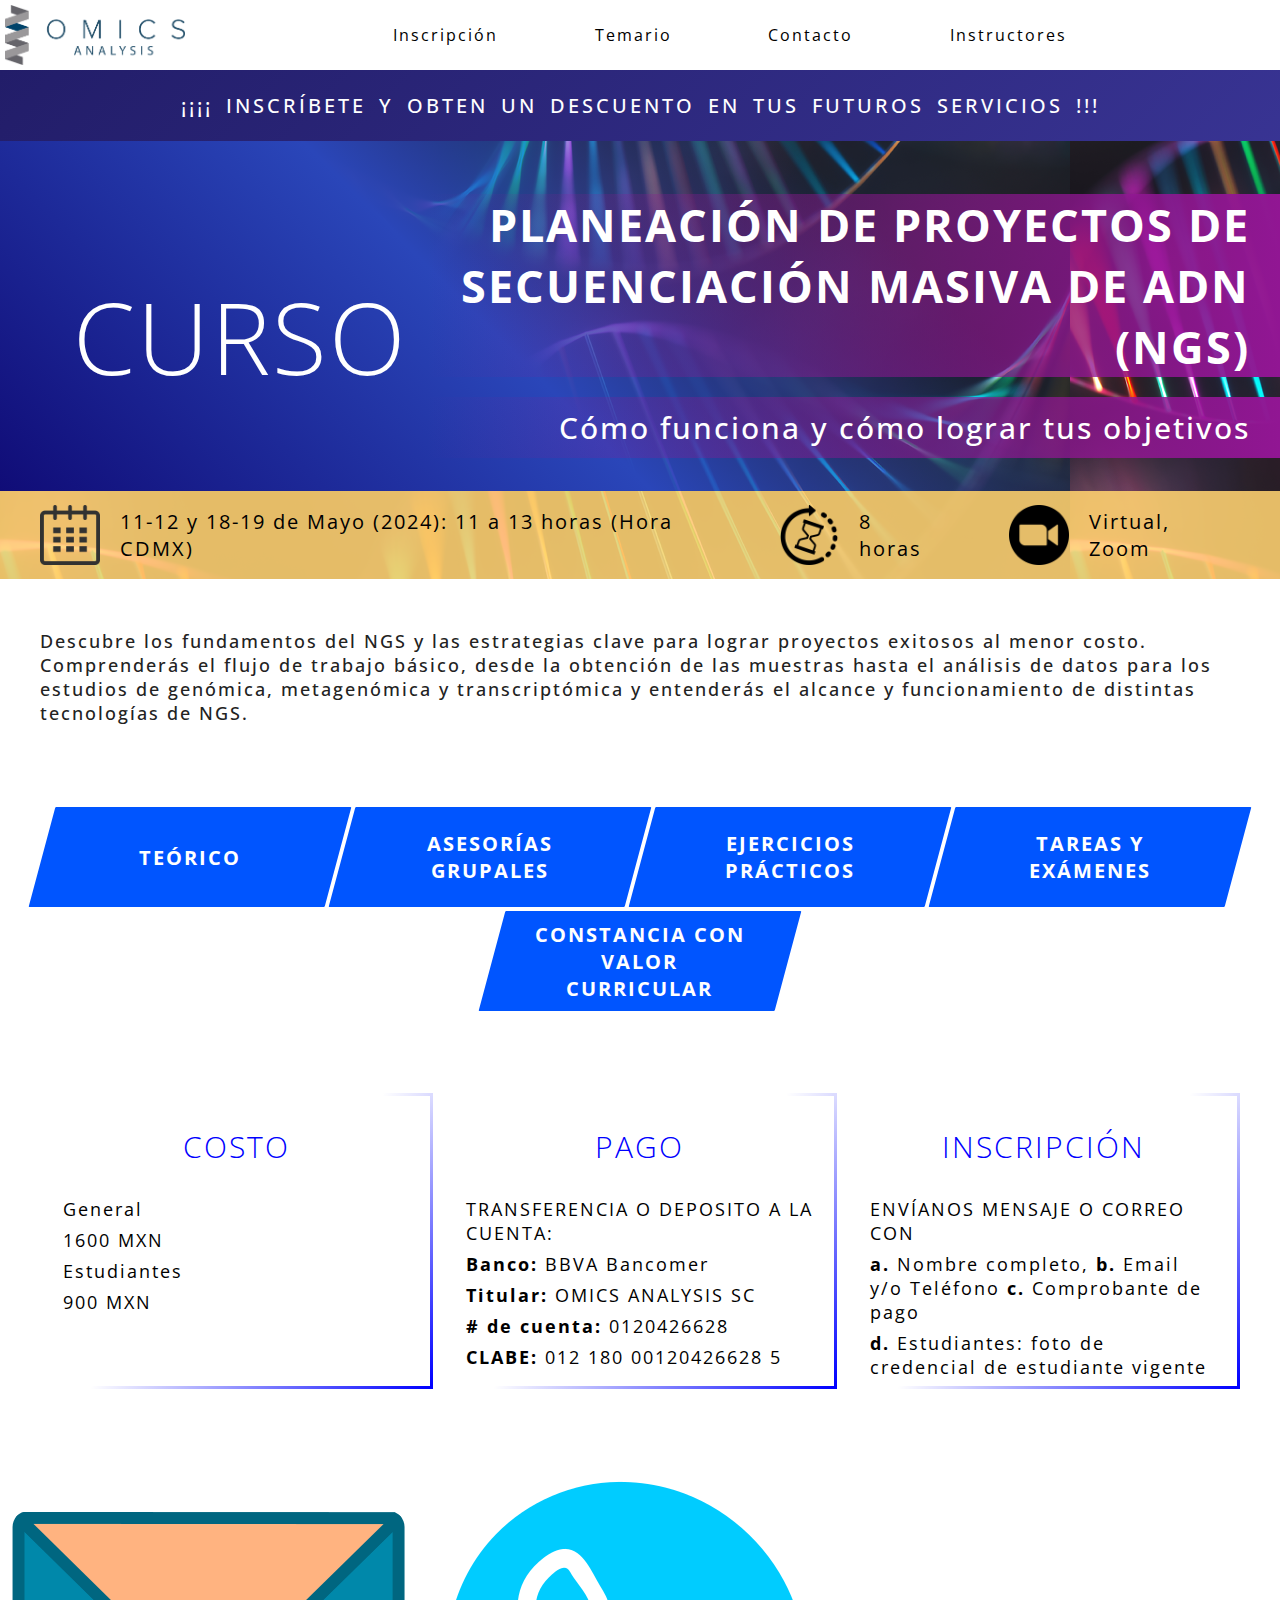
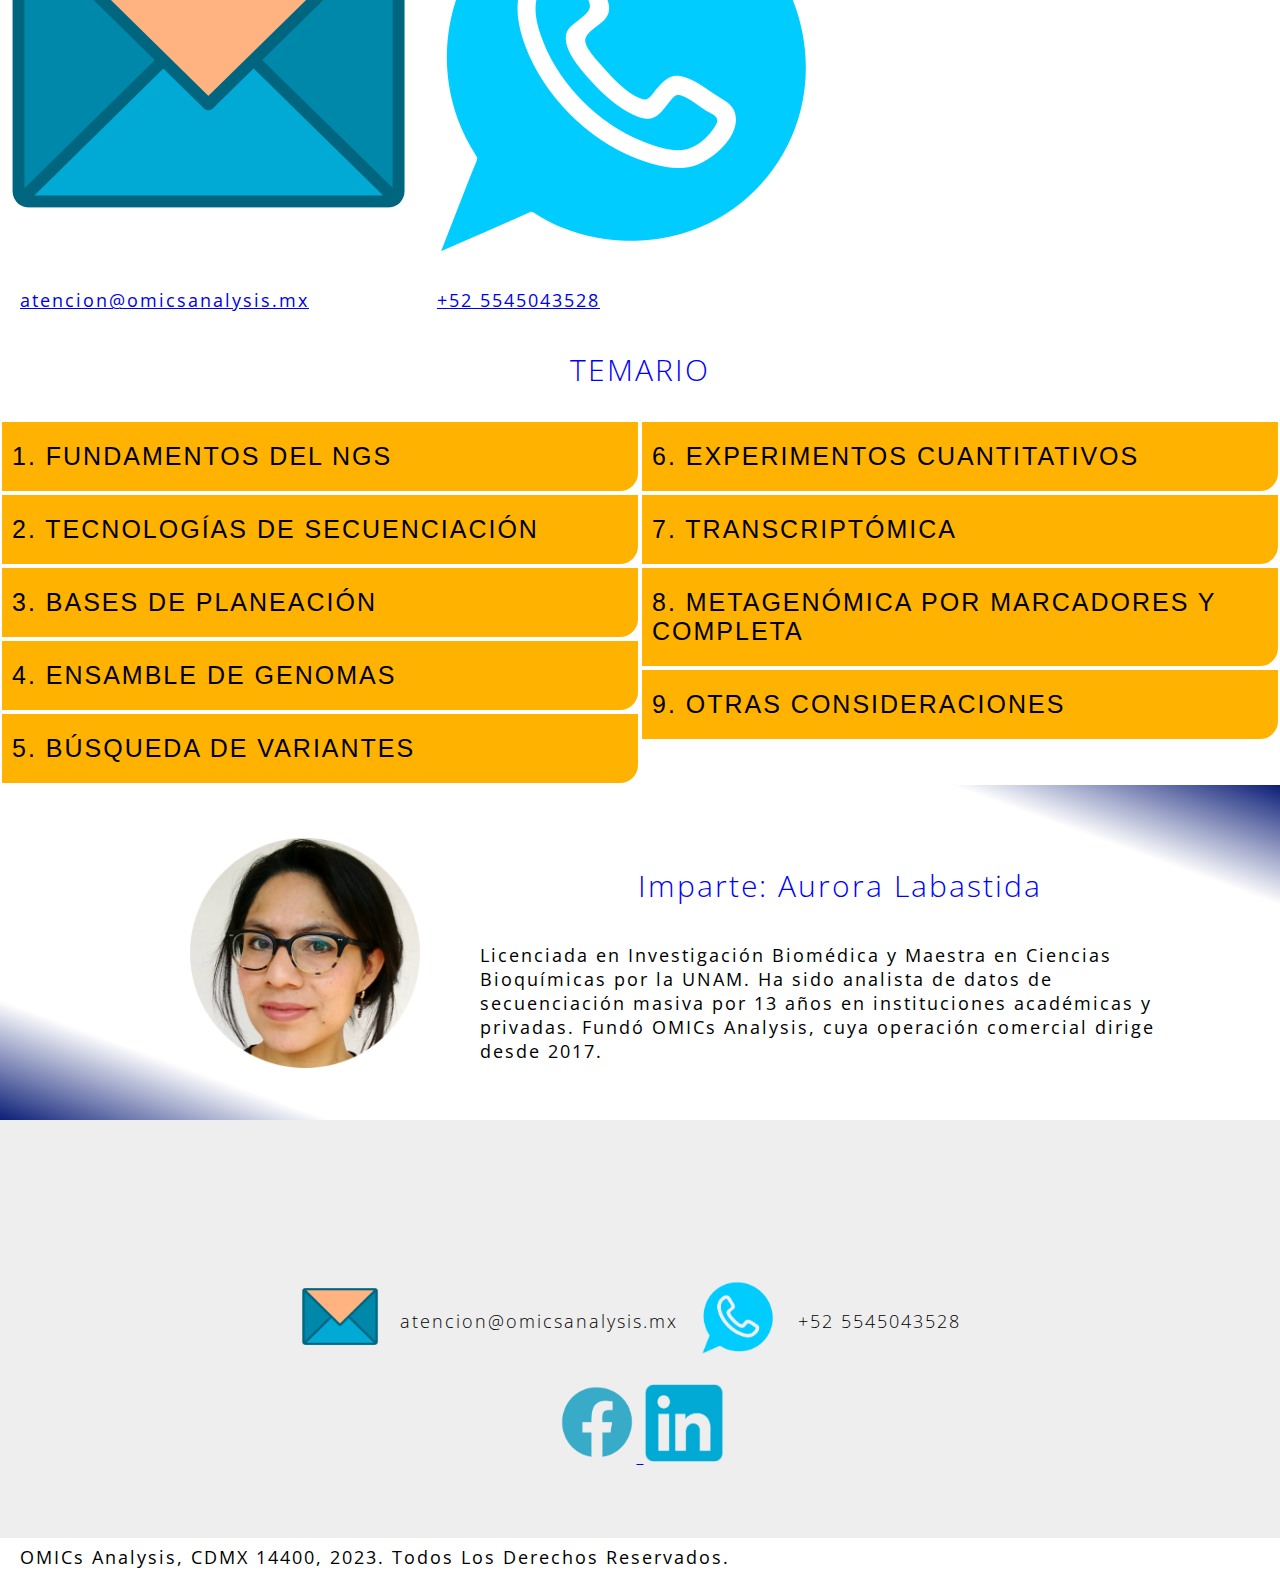
<file: curso.html>
<!DOCTYPE html>
<html>
<head>
    <meta charset="utf-8">
    <meta name="viewport" content="width=device-width, initial-scale=1.0">
    <title>Curso NGS</title>
    <meta name="description" content="Análisis de datos de NGS para proyectos de Metagenómica y Transcriptómica">
    <meta name="author" content="OMICs Analysis">
    <link rel="stylesheet" href="css/style.css">
    <link rel="stylesheet" href="css/menu.css">
    <link rel="stylesheet" href="css/curso.css">
    <link rel="preconnect" href="https://fonts.googleapis.com">
    <link rel="preconnect" href="https://fonts.gstatic.com" crossorigin>
    <link href="https://fonts.googleapis.com/css2?family=Open+Sans:wght@300;400;500;600;700;800&display=swap" rel="stylesheet">
</head>
<body>
    <header>
        <a class="logo" href="index.html">
            <img class="logo" src="img/logo_OAN_for_white.png" alt="OMICs Analysis logo">
        </a>
        
            <input type="checkbox" name="" id="menu_check">
            <div class="hamburger-lines">
                <span class="line line1"></span>
                <span class="line line2"></span>
                <span class="line line3"></span>
            </div>
        
        <nav class="navbar">
            <ul class="menu-items">
                <a href="#Inscripcion"><li>Inscripción</li></a>
                <a href="#Temario"><li>Temario</li></a>
                <a href="#datoscontacto"><li>Contacto</li></a>
                <a href="#Instruct"><li>Instructores</li></a>
            </nav>
    </header>
    <main>
        <section id="Opening">
        <section class="Main_Promo2">
            <p>¡¡¡¡ INSCRÍBETE Y OBTEN UN DESCUENTO EN TUS FUTUROS SERVICIOS !!!</p>
        </section>

        <section id="Present">
            <div>
                <h1>CURSO</h1>
            </div>
            <div>
                <h2>PLANEACIÓN DE PROYECTOS DE SECUENCIACIÓN MASIVA DE ADN (NGS)</h2>
                <h3>Cómo funciona y cómo lograr tus objetivos</h3>
            </div>   
        </section>

        <section id="Main_data">
            <div> <img src="img/calendar-icon-black.png"><p>11-12 y 18-19 de Mayo (2024): 11 a 13 horas (Hora CDMX)</p></div>
            <div> <img src="img/time-icon-black.png"><p>8 horas</p></div>
            <div> <img src="img/zoom-icon-black.png"><p>Virtual, Zoom</p></div>
        </section>
        </section>

        <section id="Descrip">
            <p>Descubre los fundamentos del NGS y las estrategias clave para lograr proyectos exitosos al menor costo. Comprenderás el flujo de trabajo básico, desde la obtención de las muestras hasta el análisis de datos para los estudios de genómica, metagenómica y transcriptómica y entenderás el alcance y funcionamiento de distintas tecnologías de NGS.</p>
        </section>

        <section id="Advantages">
            <div><p>TEÓRICO</p></div>
            <div><p>ASESORÍAS GRUPALES</p></div>
            <div><p>EJERCICIOS PRÁCTICOS</p></div>
            <div><p>TAREAS Y EXÁMENES</p></div>
            <div><p>CONSTANCIA CON VALOR CURRICULAR</p></div>
        </section>

        <section id="Inscripcion">
        <div>
            <h4>COSTO </h4>
            <p class="bold">General</p> 
            <p>1600 MXN</p>
            <p class="bold">Estudiantes</p>
            <p>900 MXN</p>
        </div>
        <div>
            <h4>PAGO</h4>
            <p class="bold">TRANSFERENCIA O DEPOSITO A LA CUENTA:</p>
            <p><b>Banco:</b> BBVA Bancomer</p>
            <p><b>Titular:</b> OMICS ANALYSIS SC</p>
            <p><b># de cuenta:</b> 0120426628</p>
            <p><b>CLABE:</b> 012 180 00120426628 5</p>
        </div>
        <div>
            <h4>INSCRIPCIÓN</h4>
            <p class="bold">ENVÍANOS MENSAJE O CORREO CON</p>
                <p><b>a.</b> Nombre completo, <b>b.</b> Email y/o Teléfono <b>c.</b> Comprobante de pago</p>
                <p><b>d.</b> Estudiantes: foto de credencial de estudiante vigente</p>
        </div>
        </section>
        <section id="datoscontacto">
            <div id="Contacto_medios">
                <div class="flex">
                    <a href = "mailto: atencion@omicsanalysis.mx">
                        <img class="icon" src="img/Mail.png">
                    </a>
                    <a href = "mailto: atencion@omicsanalysis.mx">
                        <p>atencion@omicsanalysis.mx</p>
                    </a>
                </div>
                <div class="flex">
                    <a href="https://wa.me/5215545043528">
                        <img class="icon" src="img/WhatsApp.png">
                    </a>
                    <a href="https://wa.me/5215545043528">
                        <p>+52 5545043528</p>
                    </a>
                </div>
            </div>
        </section>

        <section id="Temario">
        <h4>TEMARIO</h4>
        <div>
            <div>              
                <button class="accordion">1. FUNDAMENTOS DEL NGS</button>
                <div class="panel">
                    <p>Importancia y  aplicaciones</p>
                    <p>Flujo de trabajo</p>
                    <p>Extracción de ADN o ARN</p>
                    <p>Librerías de NGS</p>
                    <p>Secuenciación completa y dirigida</p>
                    <p>Lecturas: Longitud, formato</p>
                    <p>Calidad por base</p>
                    <p>NGS en multiplex</p>
                    <p>Análisis de datos</p>
                </div>
                
                <button class="accordion">2. TECNOLOGÍAS DE SECUENCIACIÓN</button>
                <div class="panel">
                    <p>¿Cómo funcionan?</p>
                    <p>Similitudes y Diferencias</p>
                    <p>Rendimiento y alcances</p>
                </div>
                
                <button class="accordion">3. BASES DE PLANEACIÓN</button>
                <div class="panel">
                    <p>Planteamiento de objetivos</p>
                    <p>Abordajes generales</p>
                    <p>Control del costo, tiempo y esfuerzo</p>
                </div>
                
                <button class="accordion">4. ENSAMBLE DE GENOMAS</button>
                <div class="panel">
                    <p>Profundidad de secuenciación</p>
                    <p>Flujo de análisis</p>
                    <p>Contigs y ensambles cerrados</p>
                    <p>Planes en varios escenarios</p>
                </div>
                
                <button class="accordion">5. BÚSQUEDA DE VARIANTES</button>
                <div class="panel">
                    <p>Tipos de variantes</p>
                    <p>Flujo de análisis</p>
                    <p>Búsqueda a nivel genómico o dirigida</p>
                    <p>Cobertura y uniformidad de cobertura</p>
                    <p>Planes en varios escenarios</p>
                </div>
            </div>

            <div>
                
                <button class="accordion">6. EXPERIMENTOS CUANTITATIVOS</button>
                <div class="panel">
                    <p>Tamaño del efecto, dispersión y fuerza estadística</p>
                    <p>Especies predominantes y minoritarias</p>
                    <p>Replicas</p>
                    <p>Controles</p>
                    <p>Cantidad de lecturas</p>
                    <p>Lotes de procesamiento</p>
                    <p>Integración de otros datos experimentales</p>
                </div>
                
                <button class="accordion">7. TRANSCRIPTÓMICA</button>
                <div class="panel">
                    <p>Flujo de análisis</p>
                    <p>Planes en varios escenarios</p>
                    <p>Organismos sin genoma de referenccia</p>
                    <p>Comprobación por RT-PCR</p>
                </div>
                
                <button class="accordion">8. METAGENÓMICA POR MARCADORES Y COMPLETA</button>
                <div class="panel">
                    <p>Distintos marcadores</p>
                    <p>Flujos de análisis de datos</p>
                    <p>Diversidad en los nichos ecológicos</p>
                </div>
                
                <button class="accordion">9. OTRAS CONSIDERACIONES</button>
                <div class="panel">
                    <p>Extracción y calidad del ADN y ARN</p>
                    <p>Tipos de expertise bioinformático</p>
                    <p>Recepción de datos</p>
                    <p>Recursos de cómputo</p>
                </div>
            </div>
        </div>
        </section>

        <section id="Instruct">
            <div>
                <img src="img/aurora.png">
            </div>
            <div>
                <h4>Imparte: Aurora Labastida</h4>
                <p>Licenciada en Investigación Biomédica y Maestra en Ciencias Bioquímicas por la UNAM. Ha sido analista de datos de secuenciación masiva por 13 años en instituciones académicas y privadas. Fundó OMICs Analysis, cuya operación comercial dirige desde 2017.</p>
            </div>
        </section>
        <section id="Contacto">
            <h1 id="h_contacto"></h1>
            <p id="p_contacto_1"></p>
            <p id="p_contacto_2"></p>
            <div id="Contacto_medios">
                <div class="flex">
                    <a href = "mailto: atencion@omicsanalysis.mx">
                        <img class="icon" src="img/Mail.png">
                    </a>
                    <p>atencion@omicsanalysis.mx</p>
                </div>
                <div class="flex">
                    <img class="icon" src="img/WhatsApp.png">
                    <p>+52 5545043528</p>
                </div>
            </div>
            <div>
                <a href="https://www.facebook.com/omicsanalysismx/">
                    <img class="icon" src="img/FaceBook.png">
                </a>
                <a href="https://www.linkedin.com/company/omicsanalysis/">
                    <img class="icon" src="img/LinkedIn.png">
                </a>
            </div>
        </section>
    </main>


    <footer>
        <p>OMICs Analysis, CDMX 14400, 2023. Todos Los Derechos Reservados.</p>
    </footer>


    <script src="js/Variables.js"></script> 
    <script>
        var acc = document.getElementsByClassName("accordion");
        var i;
        
        for (i = 0; i < acc.length; i++) {
          acc[i].addEventListener("click", function() {
            this.classList.toggle("active");
            var panel = this.nextElementSibling;
            if (panel.style.display === "block") {
              panel.style.display = "none";
            } else {
              panel.style.display = "block";
            }
          });
        }
     </script>
</body>    
</html>
</file>
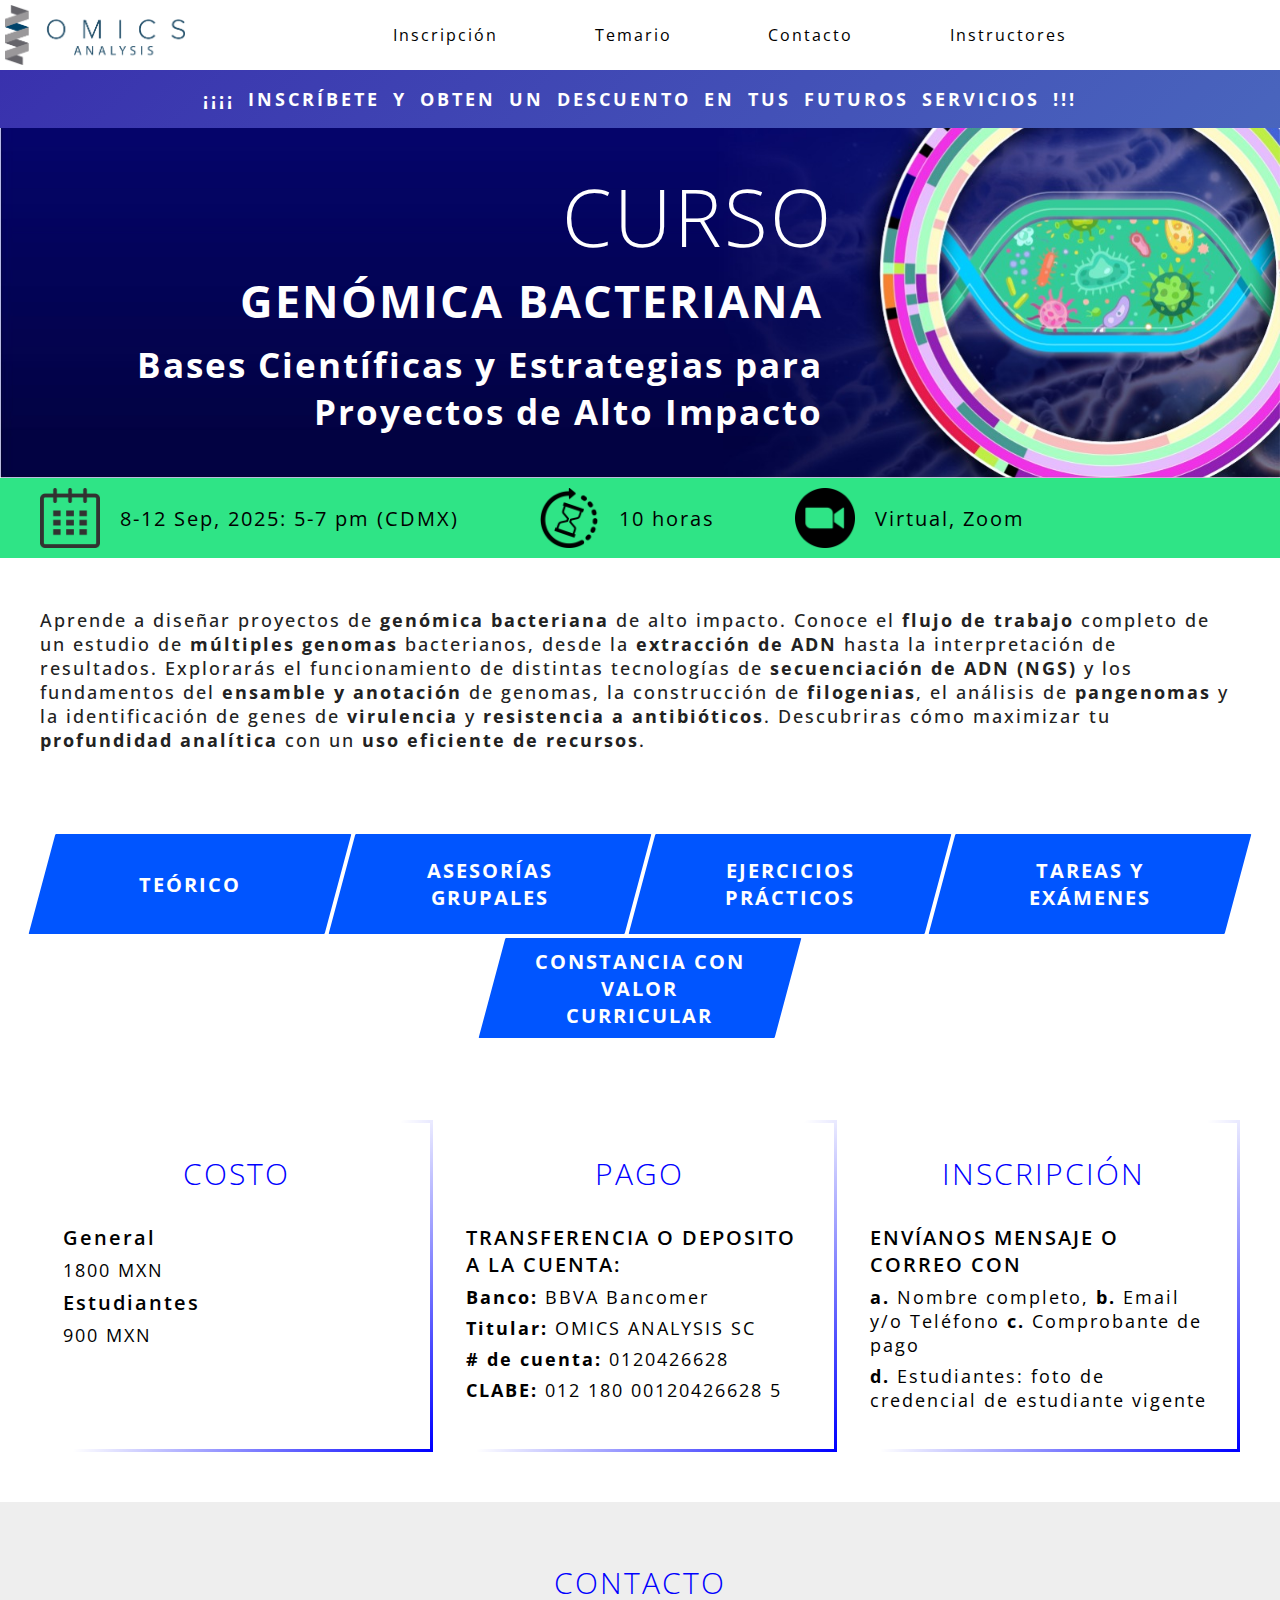
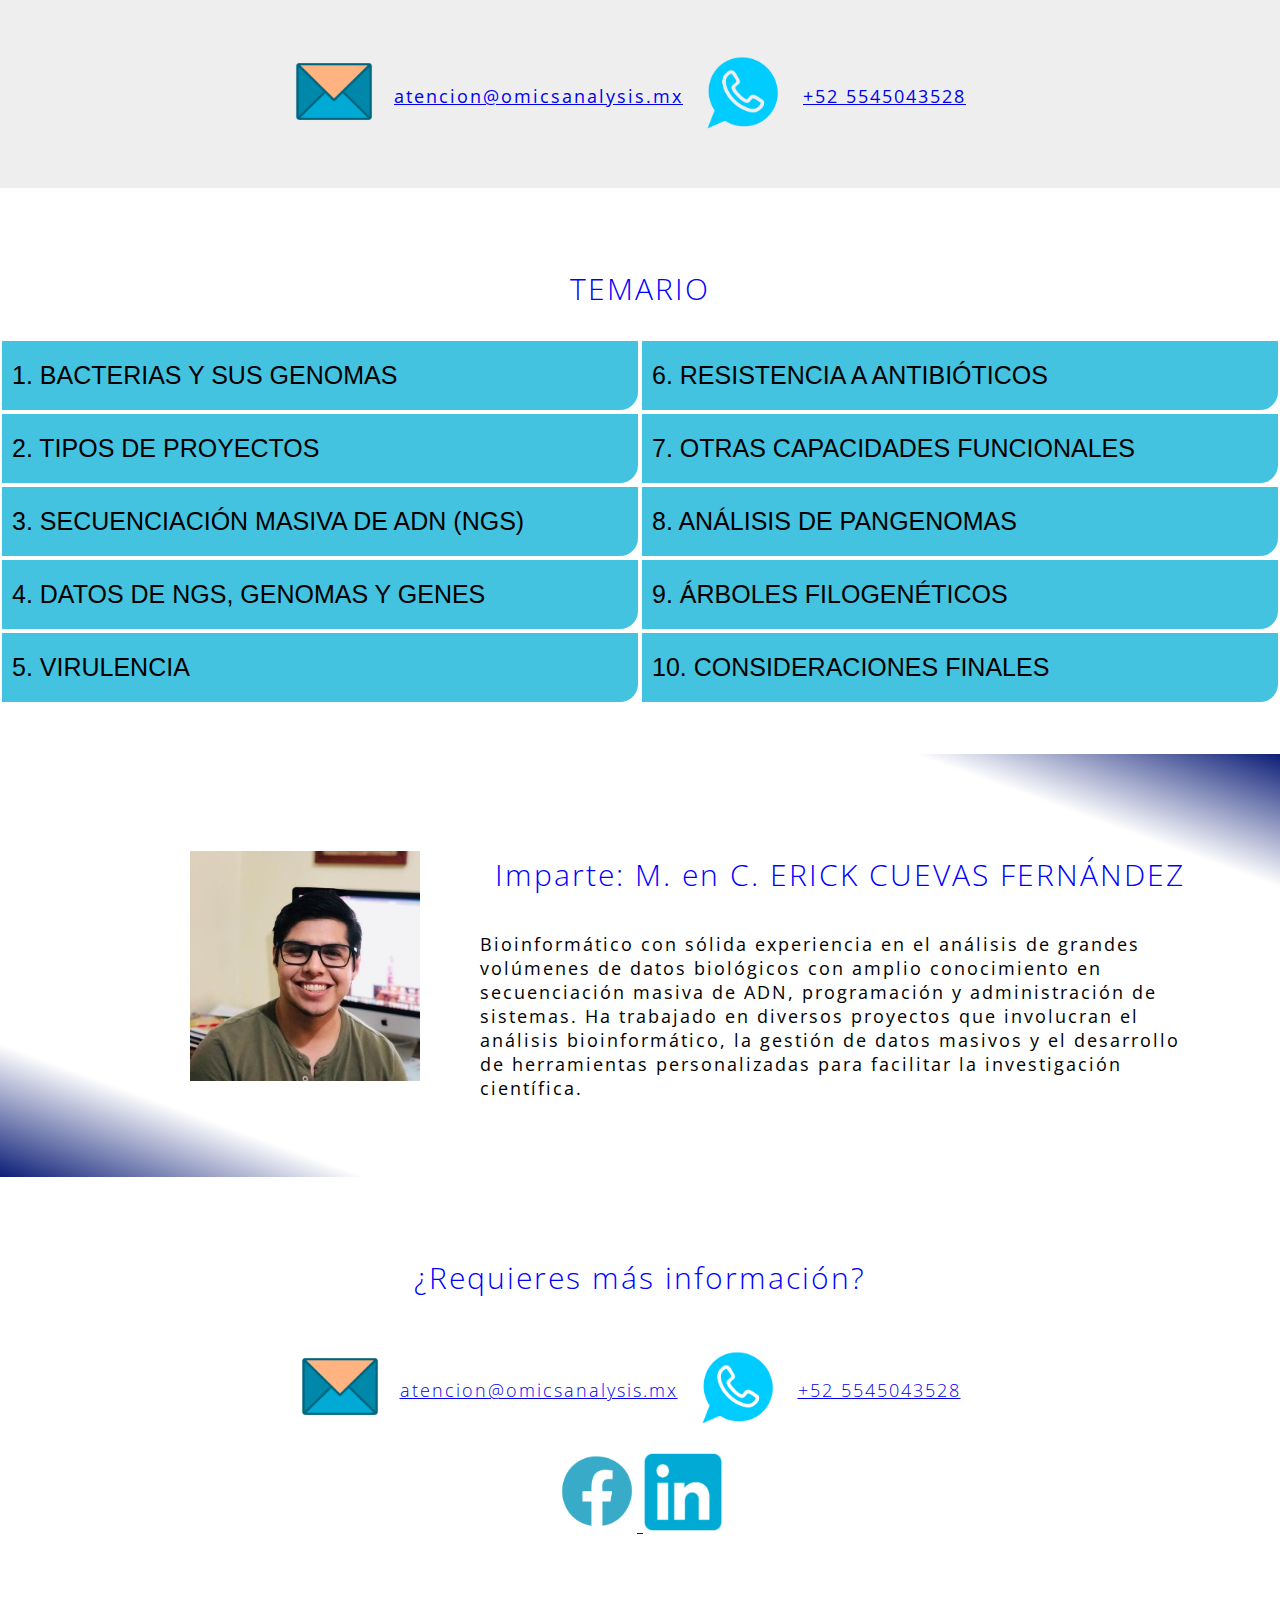
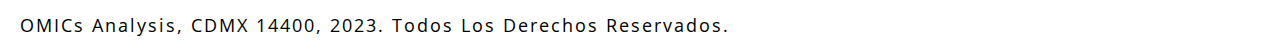
<file: cursoGenoBact.html>
<!DOCTYPE html>
<html>
<head>
    <meta charset="utf-8">
    <meta name="viewport" content="width=device-width, initial-scale=1.0">
    <title>Curso Gen. Bact.</title>
    <meta name="description" content="Genómica Bacteriana">
    <meta name="author" content="OMICs Analysis">
    <link rel="stylesheet" href="css/base.css">
    <link rel="stylesheet" href="css/menu.css">
    <link rel="stylesheet" href="css/curso_template.css">
    <link rel="stylesheet" href="css/curso_geno_bact.css">
    <link rel="preconnect" href="https://fonts.googleapis.com">
    <link rel="preconnect" href="https://fonts.gstatic.com" crossorigin>
    <link href="https://fonts.googleapis.com/css2?family=Open+Sans:wght@300;400;500;600;700;800&display=swap" rel="stylesheet">
</head>
<body>
    <header>
        <a class="logo" href="index.html">
            <img class="logo" src="img/logo_OAN_for_white.png" alt="OMICs Analysis logo">
        </a>
        
            <input type="checkbox" name="" id="menu_check">
            <div class="hamburger-lines">
                <span class="line line1"></span>
                <span class="line line2"></span>
                <span class="line line3"></span>
            </div>
        
        <nav class="navbar">
            <ul class="menu-items">
                <a href="#Inscripcion"><li>Inscripción</li></a>
                <a href="#Temario"><li>Temario</li></a>
                <a href="#datoscontacto"><li>Contacto</li></a>
                <a href="#Instruct"><li>Instructores</li></a>
            </nav>
    </header>
    <main>
        <section id="Opening">
        <section class="Main_Promo horizflex">
            <p>¡¡¡¡ INSCRÍBETE Y OBTEN UN DESCUENTO EN TUS FUTUROS SERVICIOS !!!</p>
        </section>

        <section id="Present" class="vertiflex">
            <div>
                <h1>CURSO</h1>
                <h2>GENÓMICA BACTERIANA</h2>
                <h3>Bases Científicas y Estrategias para Proyectos de Alto Impacto </h3>

            </div>
            <div></div>   
        </section>

        <section id="Main_data">
            <div class="horizflex"> <img src="img/calendar-icon-black.png"><p>8-12 Sep, 2025: 5-7 pm (CDMX)</p></div>
            <div class="horizflex"> <img src="img/time-icon-black.png"><p>10 horas</p></div>
            <div class="horizflex"> <img src="img/zoom-icon-black.png"><p>Virtual, Zoom</p></div>
        </section>
        </section>

        <section id="Descrip">
            <p>Aprende a diseñar proyectos de <b>genómica bacteriana</b> de alto impacto. Conoce el <b>flujo de trabajo</b> completo de un estudio de <b>múltiples genomas</b> bacterianos, desde la <b>extracción de ADN</b> hasta la interpretación de resultados. Explorarás el funcionamiento de distintas tecnologías de <b>secuenciación de ADN (NGS)</b> y los fundamentos del <b>ensamble y anotación</b> de genomas, la construcción de <b>filogenias</b>, el análisis de <b>pangenomas</b> y la identificación de genes de <b>virulencia</b> y <b>resistencia a antibióticos</b>. Descubriras cómo maximizar tu <b>profundidad analítica</b> con un <b>uso eficiente de recursos</b>.</p>
        </section>

        <section id="Advantages">
            <div class="vertiflex"><p>TEÓRICO</p></div>
            <div class="vertiflex"><p>ASESORÍAS GRUPALES</p></div>
            <div class="vertiflex"><p>EJERCICIOS PRÁCTICOS</p></div>
            <div class="vertiflex"><p>TAREAS Y EXÁMENES</p></div>
            <div class="vertiflex"><p>CONSTANCIA CON VALOR CURRICULAR</p></div>
        </section>

        <section id="Inscripcion">
        <div>
            <h4>COSTO </h4>
            <p class="bold">General</p> 
            <p>1800 MXN</p>
            <p class="bold">Estudiantes</p>
            <p>900 MXN</p>
        </div>
        <div>
            <h4>PAGO</h4>
            <p class="bold">TRANSFERENCIA O DEPOSITO A LA CUENTA:</p>
            <p><b>Banco:</b> BBVA Bancomer</p>
            <p><b>Titular:</b> OMICS ANALYSIS SC</p>
            <p><b># de cuenta:</b> 0120426628</p>
            <p><b>CLABE:</b> 012 180 00120426628 5</p>
        </div>
        <div>
            <h4>INSCRIPCIÓN</h4>
            <p class="bold">ENVÍANOS MENSAJE O CORREO CON</p>
                <p><b>a.</b> Nombre completo, <b>b.</b> Email y/o Teléfono <b>c.</b> Comprobante de pago</p>
                <p><b>d.</b> Estudiantes: foto de credencial de estudiante vigente</p>
        </div>
        </section>
        <section id="datoscontacto" class="vertiflex">
            <h4>CONTACTO</h4>
            <div class="Contacto_medios">
                <div class="horizflex">
                    <a href = "mailto: atencion@omicsanalysis.mx">
                        <img class="icon" src="img/Mail.png">
                    </a>
                    <a href = "mailto: atencion@omicsanalysis.mx">
                        <p>atencion@omicsanalysis.mx</p>
                    </a>
                </div>
                <div class="horizflex">
                    <a href="https://wa.me/5215545043528">
                        <img class="icon" src="img/WhatsApp.png">
                    </a>
                    <a href="https://wa.me/5215545043528">
                        <p>+52 5545043528</p>
                    </a>
                </div>
            </div>
        </section>

        <section id="Temario">
        <h4>TEMARIO</h4>
        <div>
            <div>              
                <button class="accordion">1. BACTERIAS Y SUS GENOMAS</button>
                <div class="panel">
                    <p>Las bacterias en el árbol de la vida</p>
                    <p>Diversidad de las bacterias</p>
                    <p>Estructura y plasticidad del genoma bacteriano</p>
                    <p>Virulencia y Resistencia a Antibióticos</p>
                </div>
                

                <button class="accordion">2. TIPOS DE PROYECTOS</button>
                <div class="panel">
                    <p>Enfoques de estudio</p>
                    <p>Proyectos pequeños y grandes</p>
                   	<p>Definición de objetivos científicos</p>
                    <p>Flujo de trabajo de la genómica bacteriana</p>
                    <p>Explorar los genomas ya conocidos</p>
                </div>
                

                <button class="accordion">3. SECUENCIACIÓN MASIVA DE ADN (NGS)</button>
                <div class="panel">
                    <p>Aislamiento y cultivo de bacterias</p>
                    <p>Extracción y calidad del ADN</p>
                    <p>Fundamentos moleculares del NGS</p>
                    <p>Distintas tecnologías de secuenciación</p>
                    <p>Longitud, calidad y tipo de lecturas</p>
                    <p>Rendimiento y profundidad de secuenciación</p>
                </div>
                

                <button class="accordion">4. DATOS DE NGS, GENOMAS Y GENES</button>
                <div class="panel">
                    <p>¿Qué es la bioinformática?</p>
                    <p>Los datos de NGS</p>
                    <p>Ensamble de genomas</p>
                    <p>Tipos de ensamble</p>
                    <p>Calidad de un ensamble</p>
                    <p>Anotación de genes</p>
                    <p>Bases de datos para la anotación genética</p>
                </div>
                
                <button class="accordion">5. VIRULENCIA</button>
                <div class="panel">
                    <p>Mecanismos de virulencia</p>
                    <p>Genes y regiones genéticas de virulencia</p>
                    <p>Bases de datos de genes de virulencia</p>
                    <p>Búsqueda de genes de virulencia</p>
                    <p>Comparación entre cepas</p>
                </div>

            </div>

            <div>
                <button class="accordion">6. RESISTENCIA A ANTIBIÓTICOS</button>
                <div class="panel">
                    <p>Tipos de antibióticos</p>
                    <p>Mecanismos de resistencia a antibióticos</p>
                    <p>Bases de datos especializadas</p>
                    <p>Búsqueda de genes de resistencia</p>
                    <p>Búsqueda de mutaciones de resistencia</p>
                    <p>Comparación entre cepas</p>
                </div>

                <button class="accordion">7. OTRAS CAPACIDADES FUNCIONALES</button>
                <div class="panel">
                    <p>Funciones en general: KEGG y GO</p>
                    <p>Síntesis y degradación de sustancias específicas</p>
                </div>
                
                <button class="accordion">8. ANÁLISIS DE PANGENOMAS</button>
                <div class="panel">
                     <p>Catálogo de genes de una especie bacteriana</p>
                     <p>Pangenoma, genoma <i>core</i> y genoma accesorio</p>
                     <p>¿Cómo agrupar genes en familias?</p>
                     <p>Anotación de una familia de genes</p>
                </div>
                
                <button class="accordion">9. ÁRBOLES FILOGENÉTICOS</button>
                <div class="panel">
                    <p>Taxonomía, evolución y filogenias</p>
                    <p>Marcadores moleculares (MLSTs y genoma core)</p>
                    <p>Alineamiento</p>
                    <p>Métodos de cálculo filogenético</p>
                    <p>Interpretación de filogenias</p>
                </div>
                
                
                <button class="accordion">10. CONSIDERACIONES FINALES</button>
                <div class="panel">
                    <p>Integración de múltiples resultados</p>
                    <p>Cálculo del costo de un proyecto</p>
                </div>
            </div>
        </div>
        </section>

        <section id="Instruct" class="horizflex">
            <div  class="vertiflex">
                <img src="img/Erick.jpeg">
            </div>
            <div class="vertiflex">
                <h4>Imparte: M. en C. ERICK CUEVAS FERNÁNDEZ</h4>
                <p>Bioinformático con sólida experiencia en el
                    análisis de grandes volúmenes de datos biológicos con amplio conocimiento en
                    secuenciación masiva de ADN, programación y administración de sistemas. 
                    Ha trabajado en diversos proyectos que involucran el análisis bioinformático, 
                    la gestión de datos masivos y el desarrollo de herramientas
                    personalizadas para facilitar la investigación científica.</p>
            </div>
        </section>

        <section class="Contacto">
            <h4>¿Requieres más información?</h4>
            <div class="Contacto_medios">
                <div class="horizflex">
                    <a href = "mailto: atencion@omicsanalysis.mx">
                        <img class="icon" src="img/Mail.png">
                    </a>
                    <a href = "mailto: atencion@omicsanalysis.mx">
                        <p>atencion@omicsanalysis.mx</p>
                    </a>
                </div>
                <div class="horizflex">
                    <a href="https://wa.me/5215545043528">
                        <img class="icon" src="img/WhatsApp.png">
                    </a>
                    <a href="https://wa.me/5215545043528">
                        <p>+52 5545043528</p>
                    </a>
                </div>
            </div>
            <div>
                <a href="https://www.facebook.com/omicsanalysismx/">
                    <img class="icon" src="img/FaceBook.png">
                </a>
                <a href="https://www.linkedin.com/company/omicsanalysis/">
                    <img class="icon" src="img/LinkedIn.png">
                </a>
            </div>
        </section>
    </main>


    <footer>
        <p>OMICs Analysis, CDMX 14400, 2023. Todos Los Derechos Reservados.</p>
    </footer>


    <script src="js/Variables.js"></script> 
    <script>
        var acc = document.getElementsByClassName("accordion");
        var i;
        
        for (i = 0; i < acc.length; i++) {
          acc[i].addEventListener("click", function() {
            this.classList.toggle("active");
            var panel = this.nextElementSibling;
            if (panel.style.display === "block") {
              panel.style.display = "none";
            } else {
              panel.style.display = "block";
            }
          });
        }
     </script>
</body>    
</html>
</file>
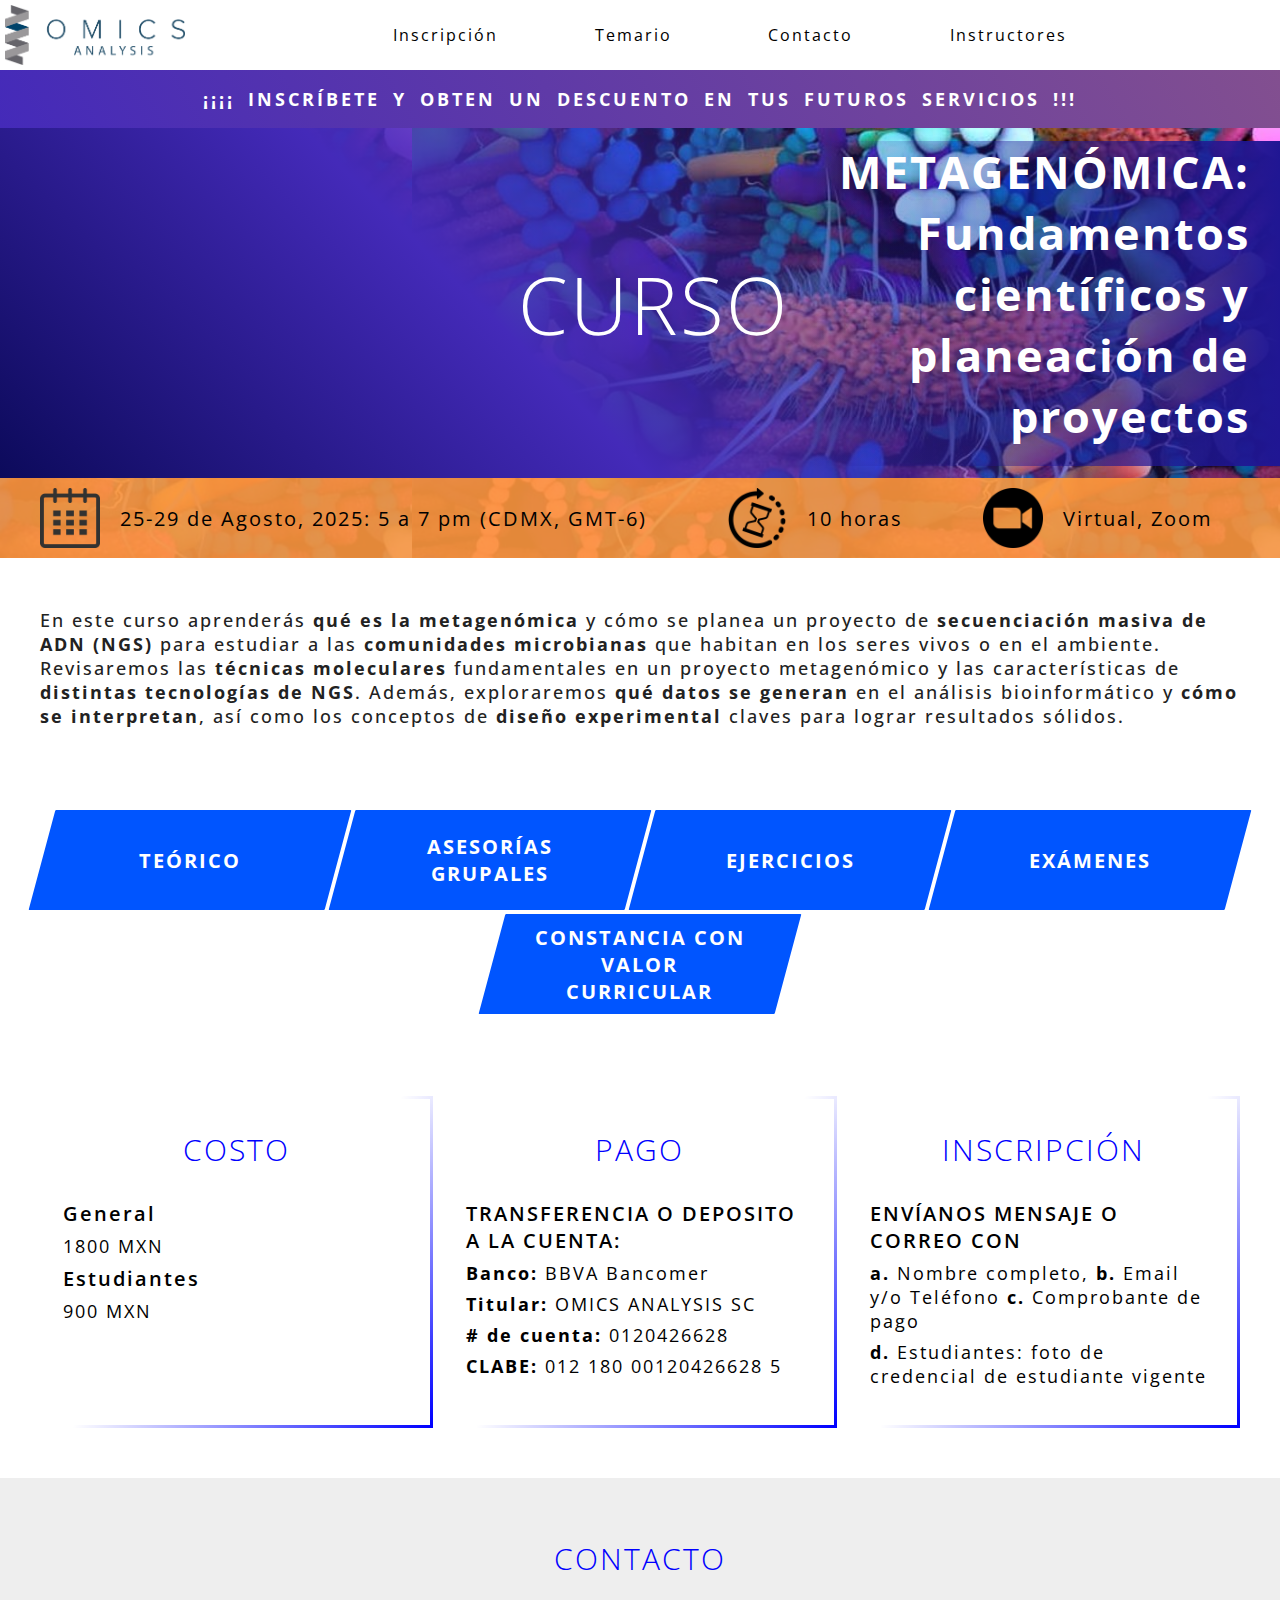
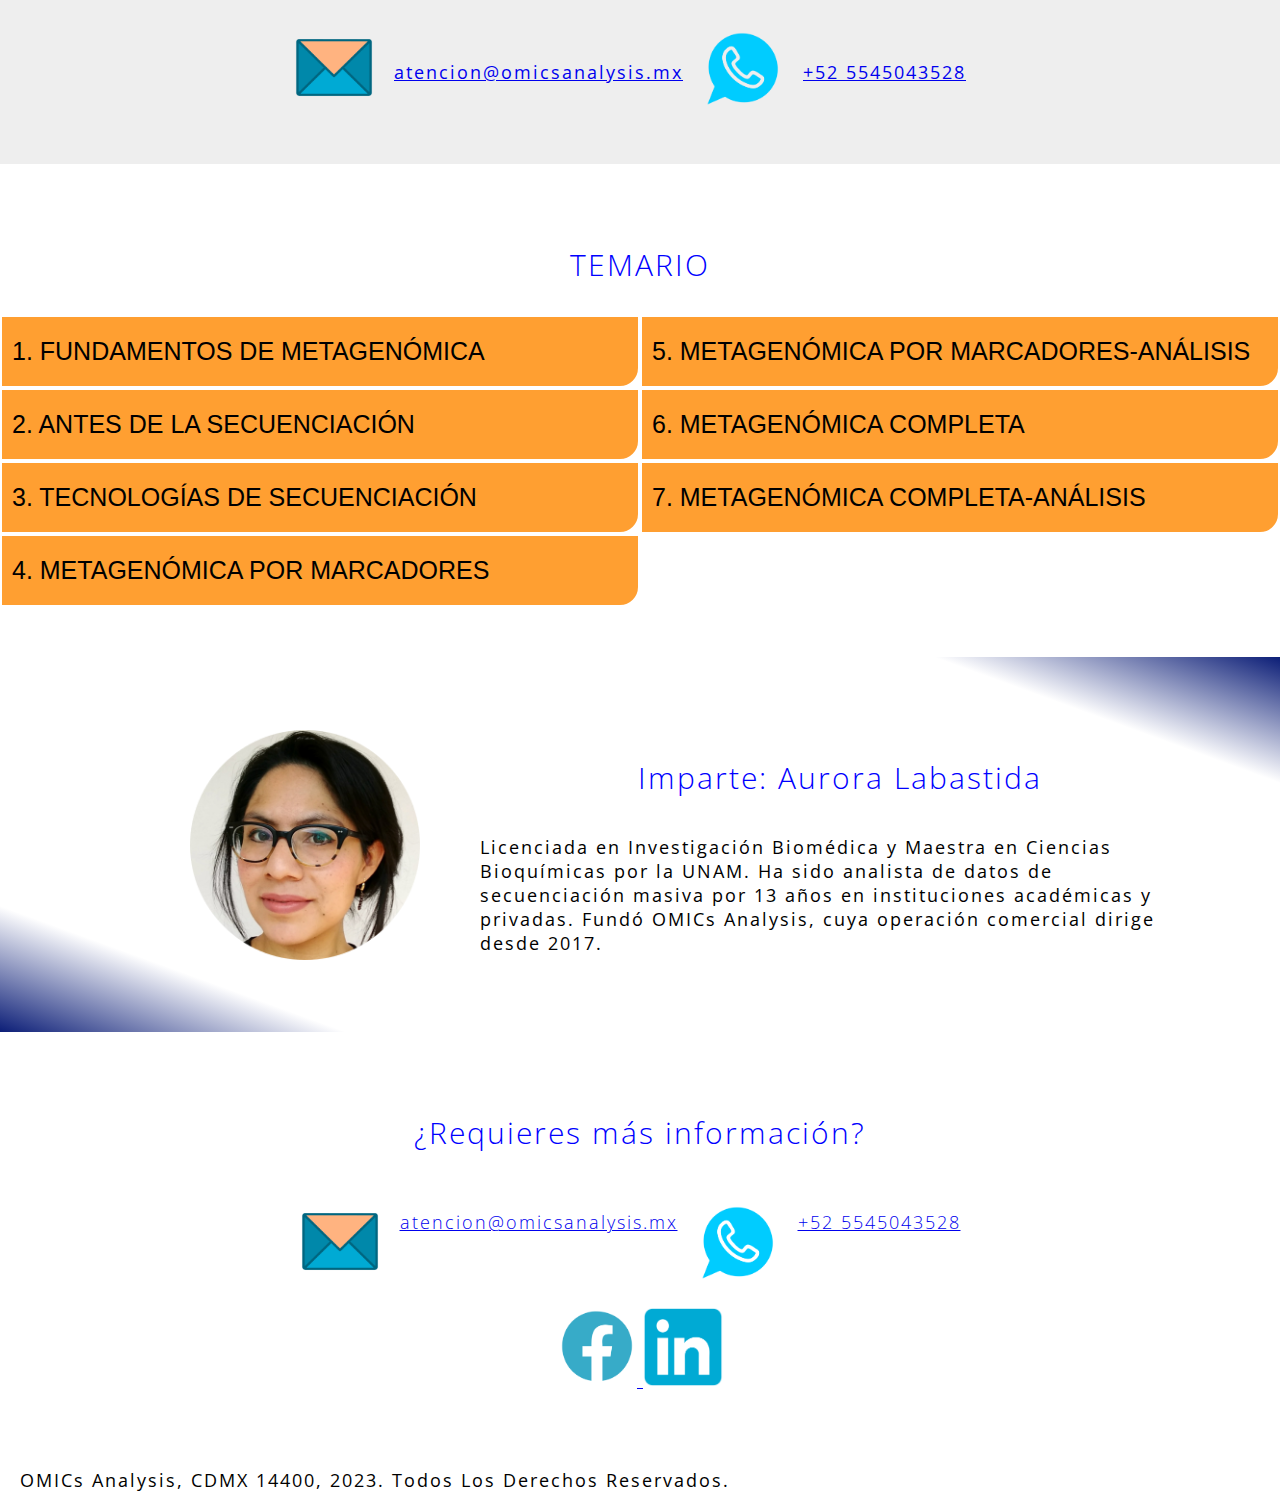
<file: cursoMetag.html>
<!DOCTYPE html>
<html>
<head>
    <meta charset="utf-8">
    <meta name="viewport" content="width=device-width, initial-scale=1.0">
    <title>Curso Metagenómica</title>
    <meta name="description" content="Análisis de datos de NGS para proyectos de Metagenómica y Transcriptómica">
    <meta name="author" content="OMICs Analysis">
    <link rel="stylesheet" href="css/base.css">
    <link rel="stylesheet" href="css/menu.css">
    <link rel="stylesheet" href="css/curso_template.css">
    <link rel="stylesheet" href="css/curso_metag.css">
    <link rel="preconnect" href="https://fonts.googleapis.com">
    <link rel="preconnect" href="https://fonts.gstatic.com" crossorigin>
    <link href="https://fonts.googleapis.com/css2?family=Open+Sans:wght@300;400;500;600;700;800&display=swap" rel="stylesheet">
</head>
<body>
    <header>
        <a class="logo" href="index.html">
            <img class="logo" src="img/logo_OAN_for_white.png" alt="OMICs Analysis logo">
        </a>
        
            <input type="checkbox" name="" id="menu_check">
            <div class="hamburger-lines">
                <span class="line line1"></span>
                <span class="line line2"></span>
                <span class="line line3"></span>
            </div>
        
        <nav class="navbar">
            <ul class="menu-items">
                <a href="#Inscripcion"><li>Inscripción</li></a>
                <a href="#Temario"><li>Temario</li></a>
                <a href="#datoscontacto"><li>Contacto</li></a>
                <a href="#Instruct"><li>Instructores</li></a>
            </nav>
    </header>
    <main>
        <section id="Opening">
        <section class="Main_Promo horizflex">
            <p>¡¡¡¡ INSCRÍBETE Y OBTEN UN DESCUENTO EN TUS FUTUROS SERVICIOS !!!</p>
        </section>

        <section id="Present" class="vertiflex">
            <div>
                <h1>CURSO</h1>
            </div>
            <div>
                <h2 class="metag_heads">METAGENÓMICA: Fundamentos científicos y planeación de proyectos</h2>
                <h3 class="metag_heads"></h3>
            </div>   
        </section>

        <section id="Main_data">
            <div class="horizflex"> <img src="img/calendar-icon-black.png"><p>25-29 de Agosto, 2025: 5 a 7 pm (CDMX, GMT-6)</p></div>
            <div class="horizflex"> <img src="img/time-icon-black.png"><p>10 horas</p></div>
            <div class="horizflex"> <img src="img/zoom-icon-black.png"><p>Virtual, Zoom</p></div>
        </section>
        </section>

        <section id="Descrip">
            <p>
                En este curso aprenderás <b>qué es la metagenómica</b> y cómo se planea un proyecto de <b>secuenciación masiva de ADN (NGS)</b> para estudiar a las <b>comunidades microbianas</b> que habitan en los seres vivos o en el ambiente. Revisaremos las <b>técnicas moleculares</b> fundamentales en un proyecto metagenómico y las características de <b>distintas tecnologías de NGS</b>. Además, exploraremos <b>qué datos se generan</b> en el análisis bioinformático y <b>cómo se interpretan</b>, así como los conceptos de <b>diseño experimental</b> claves para lograr resultados sólidos.</p> 
        </section>

        <section id="Advantages">
            <div class="vertiflex"><p>TEÓRICO</p></div>
            <div class="vertiflex"><p>ASESORÍAS GRUPALES</p></div>
            <div class="vertiflex"><p>EJERCICIOS</p></div>
            <div class="vertiflex"><p>EXÁMENES</p></div>
            <div class="vertiflex"><p>CONSTANCIA CON VALOR CURRICULAR</p></div>
        </section>

        <section id="Inscripcion">
        <div>
            <h4>COSTO</h4>
            <p class="bold">General</p> 
            <p>1800 MXN</p>
            <p class="bold">Estudiantes</p>
            <p>900 MXN</p>
        </div>
        <div>
            <h4>PAGO</h4>
            <p class="bold">TRANSFERENCIA O DEPOSITO A LA CUENTA:</p>
            <p><b>Banco:</b> BBVA Bancomer</p>
            <p><b>Titular:</b> OMICS ANALYSIS SC</p>
            <p><b># de cuenta:</b> 0120426628</p>
            <p><b>CLABE:</b> 012 180 00120426628 5</p>
        </div>
        <div>
            <h4>INSCRIPCIÓN</h4>
            <p class="bold">ENVÍANOS MENSAJE O CORREO CON</p>
                <p><b>a.</b> Nombre completo, <b>b.</b> Email y/o Teléfono <b>c.</b> Comprobante de pago</p>
                <p><b>d.</b> Estudiantes: foto de credencial de estudiante vigente</p>
        </div>
        </section>
        <section id="datoscontacto" class="vertiflex">
            <h4>CONTACTO</h4>
            <div class="Contacto_medios">
                <div class="horizflex">
                    <a href = "mailto: atencion@omicsanalysis.mx">
                        <img class="icon" src="img/Mail.png">
                    </a>
                    <a href = "mailto: atencion@omicsanalysis.mx">
                        <p>atencion@omicsanalysis.mx</p>
                    </a>
                </div>
                <div class="horizflex">
                    <a href="https://wa.me/5215545043528">
                        <img class="icon" src="img/WhatsApp.png">
                    </a>
                    <a href="https://wa.me/5215545043528">
                        <p>+52 5545043528</p>
                    </a>
                </div>
            </div>
        </section>

        <section id="Temario">
        <h4>TEMARIO</h4>
        <div>
            <div>              
                <button class="accordion">1. FUNDAMENTOS DE METAGENÓMICA</button>
                <div class="panel">
                    <p>Concepto y aplicaciones</p>
                    <p>Tipos de metagenómica</p>
                    <p>Etapas de un proyecto</p>
                </div>
                
                <button class="accordion">2. ANTES DE LA SECUENCIACIÓN</button>
                <div class="panel">
                    <p>Muestreo</p>
                    <p>Extracción de ADN o ARN</p>
                    <p>Calidad de los ácidos nucléicos</p>
                </div>

                <button class="accordion">3. TECNOLOGÍAS DE SECUENCIACIÓN</button>
                <div class="panel">
                    <p>Las librerías de NGS</p>
                    <p>Secuenciación completa y dirigida</p>
                    <p>Tamaño y formato de lecturas</p>
                    <p>Multiplexing</p>
                    <p>Tecnologías de 2a y 3a generación</p>
                    <p>Alcances y limitantes de cada tecnología</p>
                </div>
                
                <button class="accordion">4. METAGENÓMICA POR MARCADORES</button>
                <div class="panel">
                    <p>Árbol de la vida y niveles taxonómicos</P>
                    <p>Los marcadores genéticos</p>
                    <p>Grupos y réplicas</p> 
                    <p>Lectura de marcadores por NGS</p>
                </div>
            </div>

            <div>
                <button class="accordion">5. METAGENÓMICA POR MARCADORES-ANÁLISIS</button>
                <div class="panel">
                    <p>Los datos de secuenciación: FASTQ</p>
                    <p>Limpieza de datos</p>
                    <p>Asignación taxonómica</p>
                    <p>Tablas de OTUs</p>
                    <p>Alfa y beta diversidad</p>
                    <p>Búsqueda de clados relevantes</p>
                    <p>Número de réplicas y cantidad de secuencia</p>
                </div>
                
                <button class="accordion">6. METAGENÓMICA COMPLETA</button>
                <div class="panel">
                    <p>Composición de una comunidad microbiana</p>
                    <p>Repertorio de genes</p>
                    <p>Lectura de ADN total por NGS</p>
                </div>
                <button class="accordion">7. METAGENÓMICA COMPLETA-ANÁLISIS</button>
                <div class="panel">
                    <p>Ensamble de metagenomas</p>
                    <p>Búsqueda y anotación de genes</p>
                    <p>Funciones de KEGG y GO</p>
                    <p>Enriquecimiento de funciones</p>
                    <p>Binning</p>
                    <p>Número de réplicas y cantidad de secuencia</p>
                </div>
            </div>
        </div>
        </section>

        <section id="Instruct" class="horizflex">
            <div class="vertiflex">
                <img src="img/aurora.png">
            </div>
            <div class="vertiflex">
                <h4>Imparte: Aurora Labastida</h4>
                <p>Licenciada en Investigación Biomédica y Maestra en Ciencias Bioquímicas por la UNAM. Ha sido analista de datos de secuenciación masiva por 13 años en instituciones académicas y privadas. Fundó OMICs Analysis, cuya operación comercial dirige desde 2017.</p>
            </div>
        </section>

        <section class="Contacto">
            <h4>¿Requieres más información?</h4>
            <div class="Contacto_medios">
                <div class="flex">
                    <a href = "mailto: atencion@omicsanalysis.mx">
                        <img class="icon" src="img/Mail.png">
                    </a>
                    <a href = "mailto: atencion@omicsanalysis.mx">
                        <p>atencion@omicsanalysis.mx</p>
                    </a>
                </div>
                <div class="flex">
                    <a href="https://wa.me/5215545043528">
                        <img class="icon" src="img/WhatsApp.png">
                    </a>
                    <a href="https://wa.me/5215545043528">
                        <p>+52 5545043528</p>
                    </a>
                </div>
            </div>
            <div>
                <a href="https://www.facebook.com/omicsanalysismx/">
                    <img class="icon" src="img/FaceBook.png">
                </a>
                <a href="https://www.linkedin.com/company/omicsanalysis/">
                    <img class="icon" src="img/LinkedIn.png">
                </a>
            </div>
        </section>
    </main>


    <footer>
        <p>OMICs Analysis, CDMX 14400, 2023. Todos Los Derechos Reservados.</p>
    </footer>


    <script src="js/Variables.js"></script> 
    <script>
        var acc = document.getElementsByClassName("accordion");
        var i;
        
        for (i = 0; i < acc.length; i++) {
          acc[i].addEventListener("click", function() {
            this.classList.toggle("active");
            var panel = this.nextElementSibling;
            if (panel.style.display === "block") {
              panel.style.display = "none";
            } else {
              panel.style.display = "block";
            }
          });
        }
     </script>
</body>    
</html>
</file>
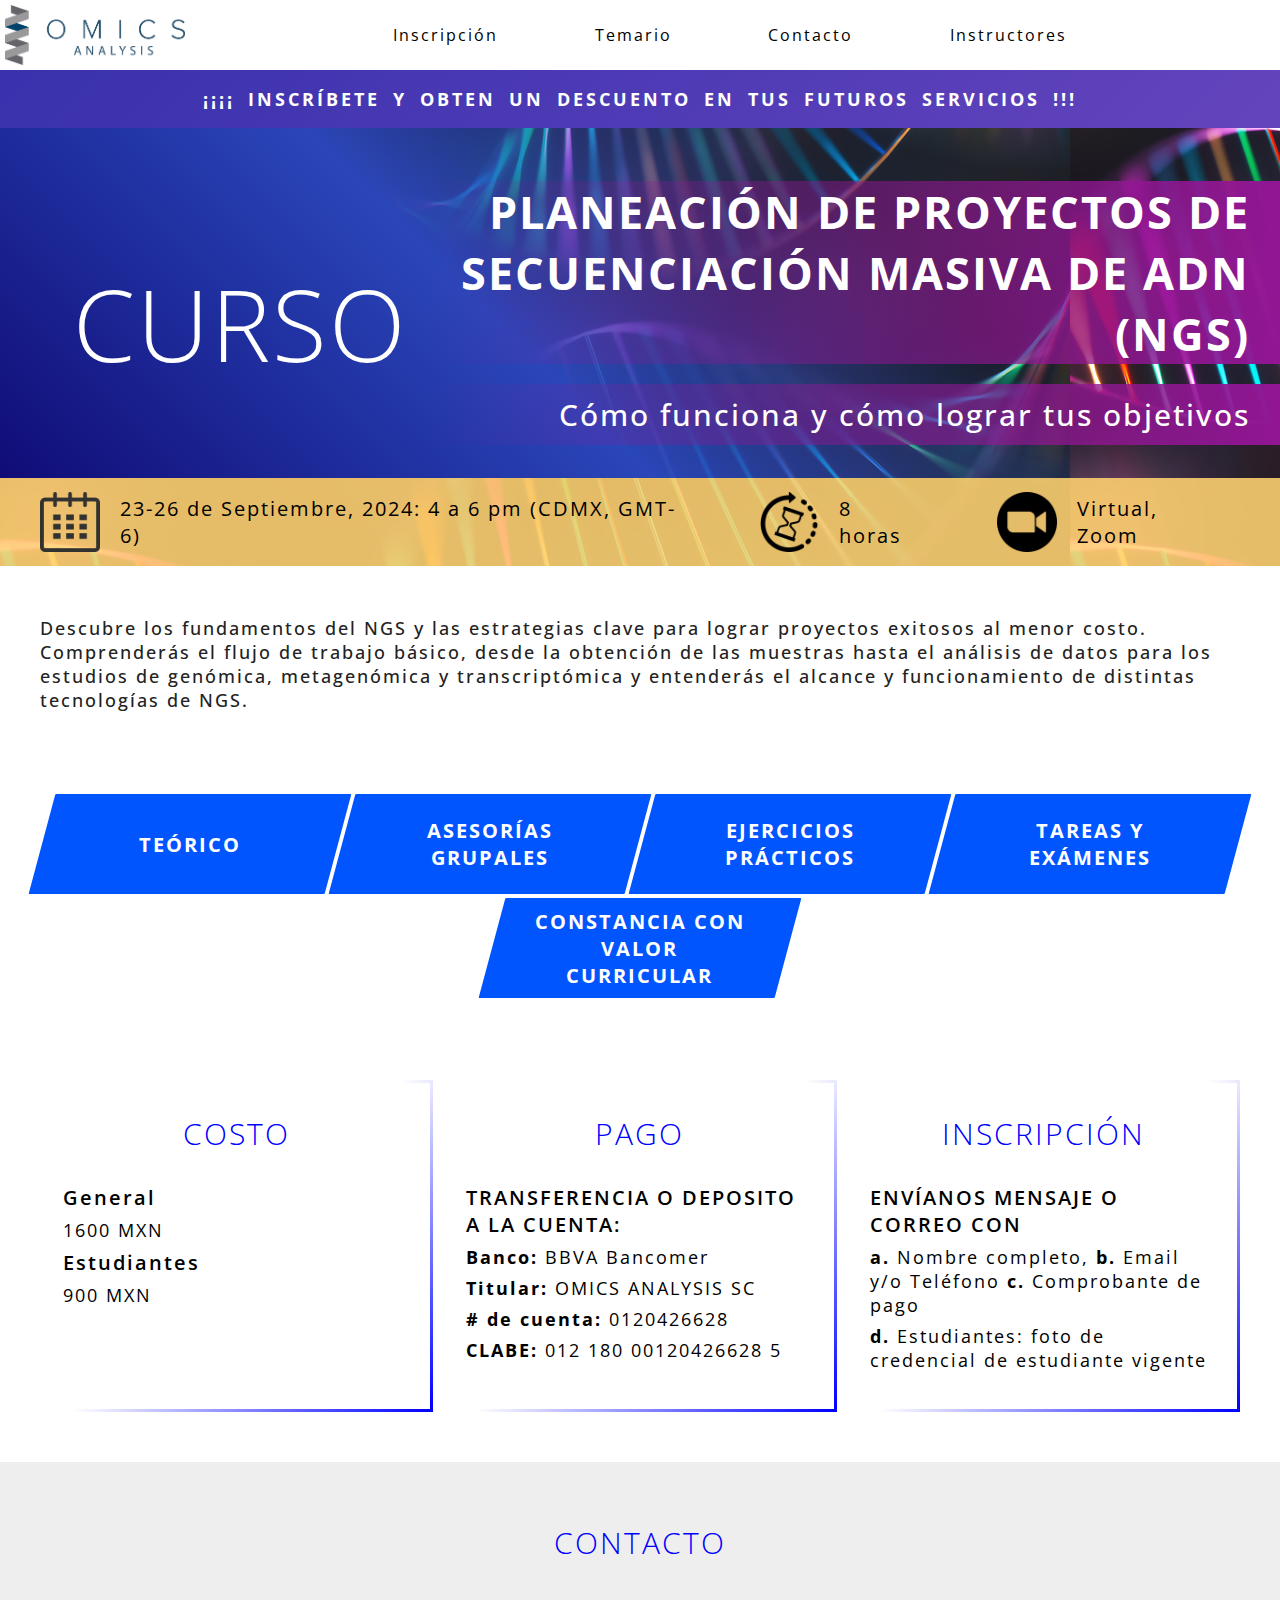
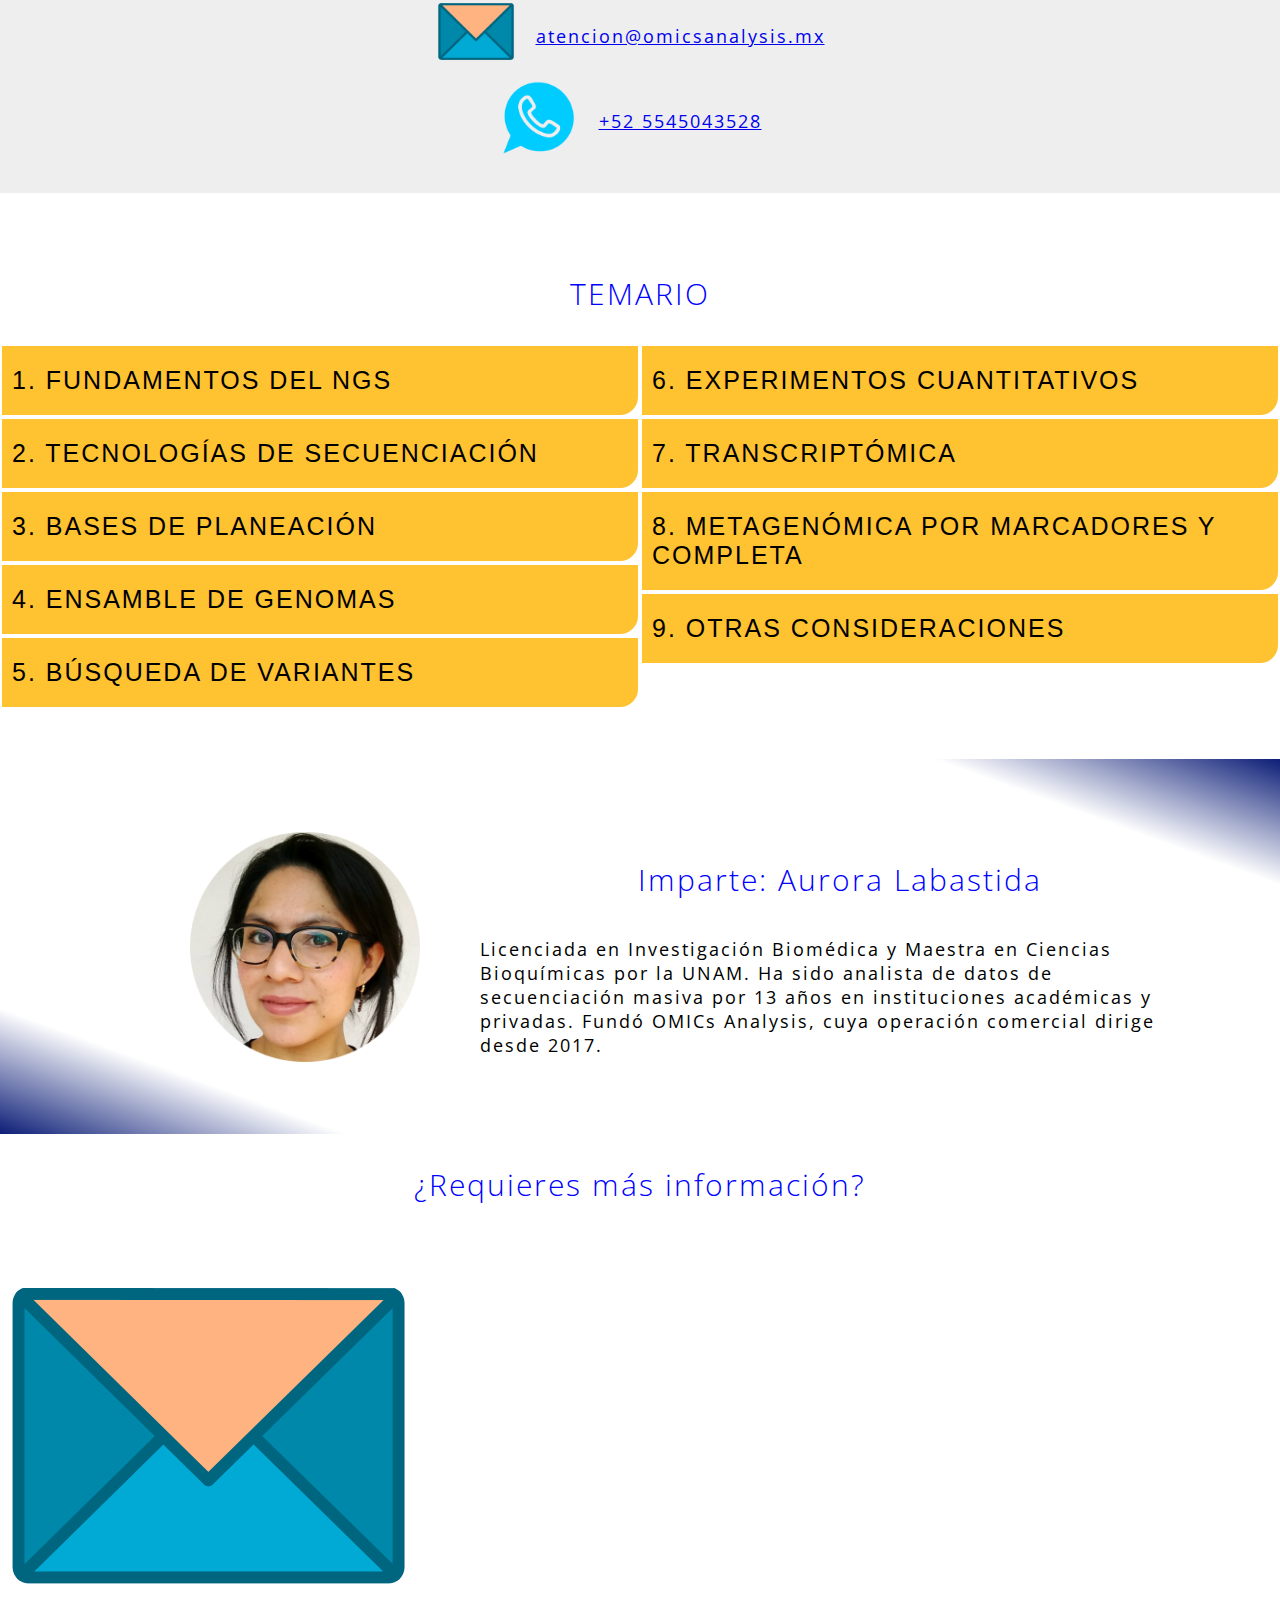
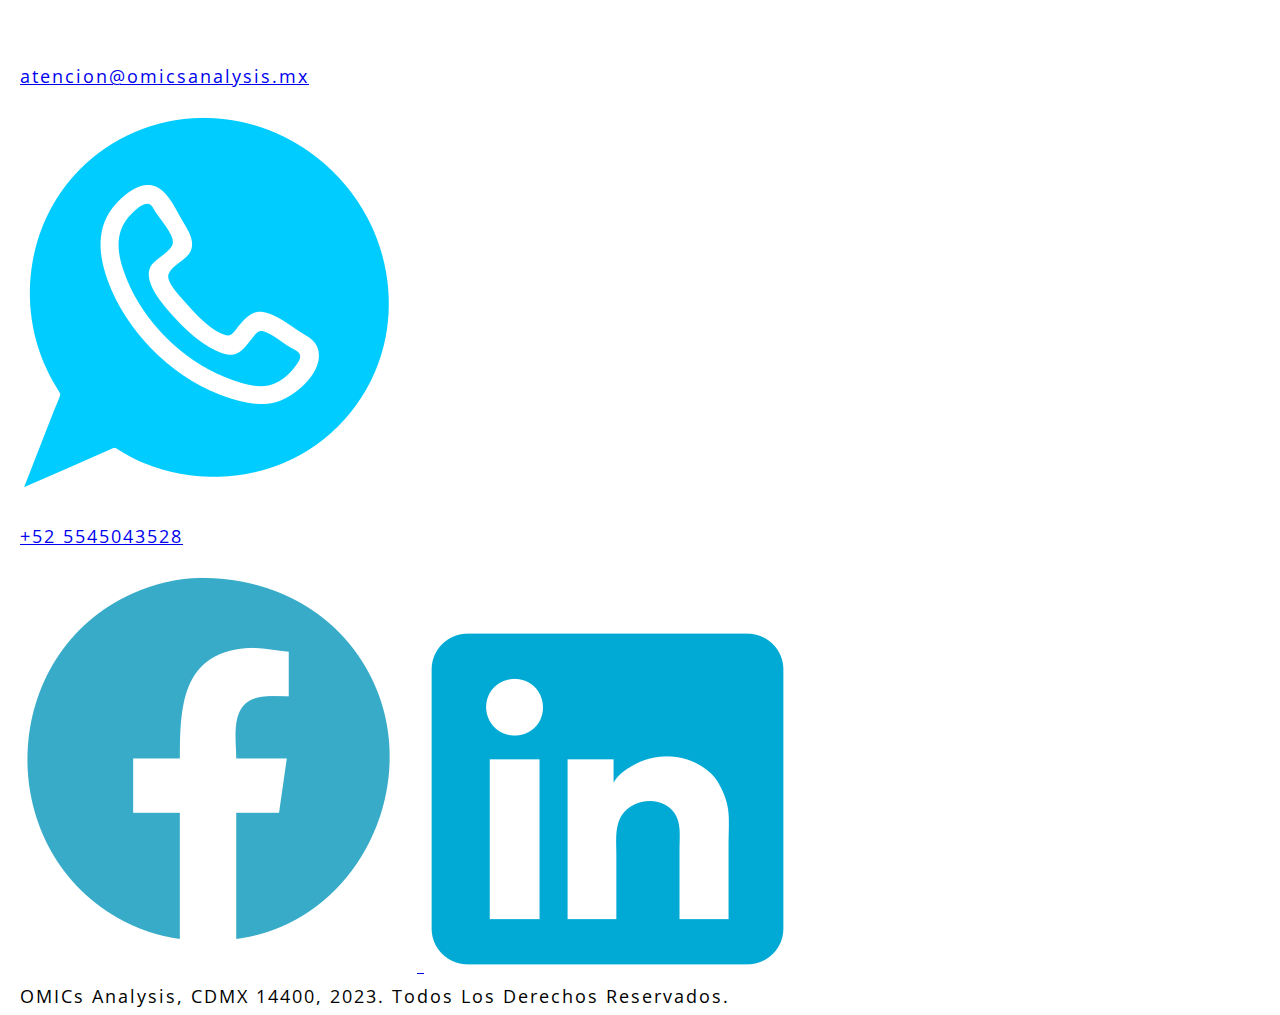
<file: cursoNGS.html>
<!DOCTYPE html>
<html>
<head>
    <meta charset="utf-8">
    <meta name="viewport" content="width=device-width, initial-scale=1.0">
    <title>Curso NGS</title>
    <meta name="description" content="Análisis de datos de NGS para proyectos de Metagenómica y Transcriptómica">
    <meta name="author" content="OMICs Analysis">
    <link rel="stylesheet" href="css/style.css">
    <link rel="stylesheet" href="css/menu.css">
    <link rel="stylesheet" href="css/cursos.css">
    <link rel="preconnect" href="https://fonts.googleapis.com">
    <link rel="preconnect" href="https://fonts.gstatic.com" crossorigin>
    <link href="https://fonts.googleapis.com/css2?family=Open+Sans:wght@300;400;500;600;700;800&display=swap" rel="stylesheet">
</head>
<body>
    <header>
        <a class="logo" href="index.html">
            <img class="logo" src="img/logo_OAN_for_white.png" alt="OMICs Analysis logo">
        </a>
        
            <input type="checkbox" name="" id="menu_check">
            <div class="hamburger-lines">
                <span class="line line1"></span>
                <span class="line line2"></span>
                <span class="line line3"></span>
            </div>
        
        <nav class="navbar">
            <ul class="menu-items">
                <a href="#Inscripcion"><li>Inscripción</li></a>
                <a href="#Temario"><li>Temario</li></a>
                <a href="#datoscontacto"><li>Contacto</li></a>
                <a href="#Instruct"><li>Instructores</li></a>
            </nav>
    </header>
    <main>
        <section id="Opening">
        <section class="Main_Promo2 ngs_prom">
            <p>¡¡¡¡ INSCRÍBETE Y OBTEN UN DESCUENTO EN TUS FUTUROS SERVICIOS !!!</p>
        </section>

        <section id="Present">
            <div>
                <h1>CURSO</h1>
            </div>
            <div>
                <h2 class="ngs_heads">PLANEACIÓN DE PROYECTOS DE SECUENCIACIÓN MASIVA DE ADN (NGS)</h2>
                <h3 class="ngs_heads">Cómo funciona y cómo lograr tus objetivos</h3>
            </div>   
        </section>

        <section id="Main_data">
            <div> <img src="img/calendar-icon-black.png"><p>23-26 de Septiembre, 2024: 4 a 6 pm (CDMX, GMT-6)</p></div>
            <div> <img src="img/time-icon-black.png"><p>8 horas</p></div>
            <div> <img src="img/zoom-icon-black.png"><p>Virtual, Zoom</p></div>
        </section>
        </section>

        <section id="Descrip">
            <p>Descubre los fundamentos del NGS y las estrategias clave para lograr proyectos exitosos al menor costo. Comprenderás el flujo de trabajo básico, desde la obtención de las muestras hasta el análisis de datos para los estudios de genómica, metagenómica y transcriptómica y entenderás el alcance y funcionamiento de distintas tecnologías de NGS.</p>
        </section>

        <section id="Advantages">
            <div><p>TEÓRICO</p></div>
            <div><p>ASESORÍAS GRUPALES</p></div>
            <div><p>EJERCICIOS PRÁCTICOS</p></div>
            <div><p>TAREAS Y EXÁMENES</p></div>
            <div><p>CONSTANCIA CON VALOR CURRICULAR</p></div>
        </section>

        <section id="Inscripcion">
        <div>
            <h4>COSTO </h4>
            <p class="bold">General</p> 
            <p>1600 MXN</p>
            <p class="bold">Estudiantes</p>
            <p>900 MXN</p>
        </div>
        <div>
            <h4>PAGO</h4>
            <p class="bold">TRANSFERENCIA O DEPOSITO A LA CUENTA:</p>
            <p><b>Banco:</b> BBVA Bancomer</p>
            <p><b>Titular:</b> OMICS ANALYSIS SC</p>
            <p><b># de cuenta:</b> 0120426628</p>
            <p><b>CLABE:</b> 012 180 00120426628 5</p>
        </div>
        <div>
            <h4>INSCRIPCIÓN</h4>
            <p class="bold">ENVÍANOS MENSAJE O CORREO CON</p>
                <p><b>a.</b> Nombre completo, <b>b.</b> Email y/o Teléfono <b>c.</b> Comprobante de pago</p>
                <p><b>d.</b> Estudiantes: foto de credencial de estudiante vigente</p>
        </div>
        </section>
        <section id="datoscontacto">
            <h4>CONTACTO</h4>
            <div class="Contacto_medios">
                <div class="flex">
                    <a href = "mailto: atencion@omicsanalysis.mx">
                        <img class="icon" src="img/Mail.png">
                    </a>
                    <a href = "mailto: atencion@omicsanalysis.mx">
                        <p>atencion@omicsanalysis.mx</p>
                    </a>
                </div>
                <div class="flex">
                    <a href="https://wa.me/5215545043528">
                        <img class="icon" src="img/WhatsApp.png">
                    </a>
                    <a href="https://wa.me/5215545043528">
                        <p>+52 5545043528</p>
                    </a>
                </div>
            </div>
        </section>

        <section id="Temario">
        <h4>TEMARIO</h4>
        <div>
            <div>              
                <button class="accordion">1. FUNDAMENTOS DEL NGS</button>
                <div class="panel">
                    <p>Importancia y  aplicaciones</p>
                    <p>Flujo de trabajo</p>
                    <p>Extracción de ADN o ARN</p>
                    <p>Librerías de NGS</p>
                    <p>Secuenciación completa y dirigida</p>
                    <p>Lecturas: Longitud, formato</p>
                    <p>Calidad por base</p>
                    <p>NGS en multiplex</p>
                    <p>Análisis de datos</p>
                </div>
                
                <button class="accordion">2. TECNOLOGÍAS DE SECUENCIACIÓN</button>
                <div class="panel">
                    <p>¿Cómo funcionan?</p>
                    <p>Similitudes y Diferencias</p>
                    <p>Rendimiento y alcances</p>
                </div>
                
                <button class="accordion">3. BASES DE PLANEACIÓN</button>
                <div class="panel">
                    <p>Planteamiento de objetivos</p>
                    <p>Abordajes generales</p>
                    <p>Control del costo, tiempo y esfuerzo</p>
                </div>
                
                <button class="accordion">4. ENSAMBLE DE GENOMAS</button>
                <div class="panel">
                    <p>Profundidad de secuenciación</p>
                    <p>Flujo de análisis</p>
                    <p>Contigs y ensambles cerrados</p>
                    <p>Planes en varios escenarios</p>
                </div>
                
                <button class="accordion">5. BÚSQUEDA DE VARIANTES</button>
                <div class="panel">
                    <p>Tipos de variantes</p>
                    <p>Flujo de análisis</p>
                    <p>Búsqueda a nivel genómico o dirigida</p>
                    <p>Cobertura y uniformidad de cobertura</p>
                    <p>Planes en varios escenarios</p>
                </div>
            </div>

            <div>
                
                <button class="accordion">6. EXPERIMENTOS CUANTITATIVOS</button>
                <div class="panel">
                    <p>Tamaño del efecto, dispersión y fuerza estadística</p>
                    <p>Especies predominantes y minoritarias</p>
                    <p>Replicas</p>
                    <p>Controles</p>
                    <p>Cantidad de lecturas</p>
                    <p>Lotes de procesamiento</p>
                    <p>Integración de otros datos experimentales</p>
                </div>
                
                <button class="accordion">7. TRANSCRIPTÓMICA</button>
                <div class="panel">
                    <p>Flujo de análisis</p>
                    <p>Planes en varios escenarios</p>
                    <p>Organismos sin genoma de referenccia</p>
                    <p>Comprobación por RT-PCR</p>
                </div>
                
                <button class="accordion">8. METAGENÓMICA POR MARCADORES Y COMPLETA</button>
                <div class="panel">
                    <p>Distintos marcadores</p>
                    <p>Flujos de análisis de datos</p>
                    <p>Diversidad en los nichos ecológicos</p>
                </div>
                
                <button class="accordion">9. OTRAS CONSIDERACIONES</button>
                <div class="panel">
                    <p>Extracción y calidad del ADN y ARN</p>
                    <p>Tipos de expertise bioinformático</p>
                    <p>Recepción de datos</p>
                    <p>Recursos de cómputo</p>
                </div>
            </div>
        </div>
        </section>

        <section id="Instruct">
            <div>
                <img src="img/aurora.png">
            </div>
            <div>
                <h4>Imparte: Aurora Labastida</h4>
                <p>Licenciada en Investigación Biomédica y Maestra en Ciencias Bioquímicas por la UNAM. Ha sido analista de datos de secuenciación masiva por 13 años en instituciones académicas y privadas. Fundó OMICs Analysis, cuya operación comercial dirige desde 2017.</p>
            </div>
        </section>

        <section class="Contacto">
            <h4>¿Requieres más información?</h4>
            <div class="Contacto_medios">
                <div class="flex">
                    <a href = "mailto: atencion@omicsanalysis.mx">
                        <img class="icon" src="img/Mail.png">
                    </a>
                    <a href = "mailto: atencion@omicsanalysis.mx">
                        <p>atencion@omicsanalysis.mx</p>
                    </a>
                </div>
                <div class="flex">
                    <a href="https://wa.me/5215545043528">
                        <img class="icon" src="img/WhatsApp.png">
                    </a>
                    <a href="https://wa.me/5215545043528">
                        <p>+52 5545043528</p>
                    </a>
                </div>
            </div>
            <div>
                <a href="https://www.facebook.com/omicsanalysismx/">
                    <img class="icon" src="img/FaceBook.png">
                </a>
                <a href="https://www.linkedin.com/company/omicsanalysis/">
                    <img class="icon" src="img/LinkedIn.png">
                </a>
            </div>
        </section>
    </main>


    <footer>
        <p>OMICs Analysis, CDMX 14400, 2023. Todos Los Derechos Reservados.</p>
    </footer>


    <script src="js/Variables.js"></script> 
    <script>
        var acc = document.getElementsByClassName("accordion");
        var i;
        
        for (i = 0; i < acc.length; i++) {
          acc[i].addEventListener("click", function() {
            this.classList.toggle("active");
            var panel = this.nextElementSibling;
            if (panel.style.display === "block") {
              panel.style.display = "none";
            } else {
              panel.style.display = "block";
            }
          });
        }
     </script>
</body>    
</html>
</file>
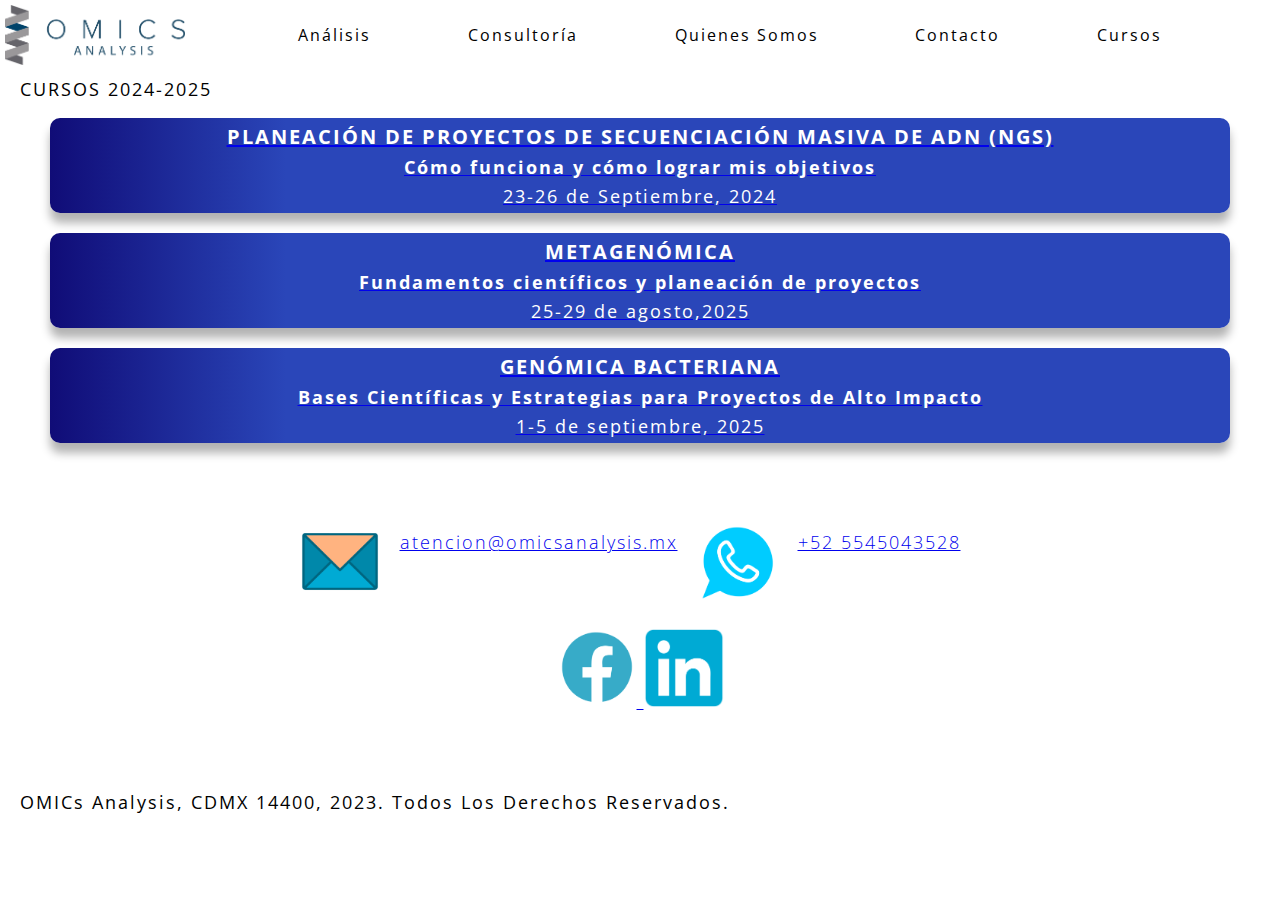
<file: cursos.html>
<!DOCTYPE html>
<html>
<head>
    <meta charset="utf-8">
    <meta name="viewport" content="width=device-width, initial-scale=1.0">
    <title>Curso NGS</title>
    <meta name="description" content="Análisis de datos de NGS para proyectos de Metagenómica y Transcriptómica">
    <meta name="author" content="OMICs Analysis">
    <link rel="stylesheet" href="css/base.css">
    <link rel="stylesheet" href="css/menu.css">
    <link rel="stylesheet" href="css/cursos.css">
    <link rel="preconnect" href="https://fonts.googleapis.com">
    <link rel="preconnect" href="https://fonts.gstatic.com" crossorigin>
    <link href="https://fonts.googleapis.com/css2?family=Open+Sans:wght@300;400;500;600;700;800&display=swap" rel="stylesheet">
</head>
<body>
    <header>
        <a class="logo" href="index.html">
            <img class="logo" src="img/logo_OAN_for_white.png" alt="OMICs analysis logo">
        </a>
        
            <input type="checkbox" name="" id="menu_check">
            <div class="hamburger-lines">
                <span class="line line1"></span>
                <span class="line line2"></span>
                <span class="line line3"></span>
            </div>
        
        <nav class="navbar">
            <ul class="menu-items">
                <a href="index.html#Analisis"><li>Análisis</li></a>
                <a href="index.html#Consultoria"><li>Consultoría</li></a>
                <a href="index.html#Quienes"><li>Quienes Somos</li></a>
                <a href="index.html#Contacto"><li>Contacto</li></a>
                <a href="cursos.html"><li>Cursos</li></a>

        </nav>
    </header>
    <main>
        <section class="Main_Promo">
            <p>CURSOS 2024-2025</p>
        </section>

        <section id="Courselist">
            <a href="cursoNGS.html"><div class="vertiflex">
                <h4>PLANEACIÓN DE PROYECTOS DE SECUENCIACIÓN MASIVA DE ADN (NGS)</h4>
                <h5>Cómo funciona y cómo lograr mis objetivos</h5>
                <p>23-26 de Septiembre, 2024</p>
            </div></a>
            <a href="cursoMetag.html"><div class="vertiflex">
                <h4>METAGENÓMICA</h4>
                <h5>Fundamentos científicos y planeación de proyectos</h5>
                <p>25-29 de agosto,2025</p>
            </div></a>
            <a href="cursoGenoBact.html"><div class="vertiflex">
                <h4>GENÓMICA BACTERIANA</h4>
                <h5>Bases Científicas y Estrategias para Proyectos de Alto Impacto </h5>
                <p>1-5 de septiembre, 2025</p>
            </div></a>
        </section>


        <section class="Contacto">
            <div class="Contacto_medios">
                <div class="flex">
                    <a href = "mailto: atencion@omicsanalysis.mx">
                        <img class="icon" src="img/Mail.png">
                    </a>
                    <a href = "mailto: atencion@omicsanalysis.mx">
                        <p>atencion@omicsanalysis.mx</p>
                    </a>
                </div>
                <div class="flex">
                    <a href="https://wa.me/5215545043528">
                        <img class="icon" src="img/WhatsApp.png">
                    </a>
                    <a href="https://wa.me/5215545043528">
                        <p>+52 5545043528</p>
                    </a>
                </div>
            </div>
            <div>
                <a href="https://www.facebook.com/omicsanalysismx/">
                    <img class="icon" src="img/FaceBook.png">
                </a>
                <a href="https://www.linkedin.com/company/omicsanalysis/">
                    <img class="icon" src="img/LinkedIn.png">
                </a>
            </div>
        </section>
    </main>


    <footer>
        <p>OMICs Analysis, CDMX 14400, 2023. Todos Los Derechos Reservados.</p>
    </footer>

</body>    
</html>
</file>
<file: css/style.css>
*{
    margin:0;
    padding:0;
}
html{
    font-size: 10px; /*Initial font-size adjusted to 10px*/
    letter-spacing: 0.1rem;
}
body{
    font-family: 'Open Sans', sans-serif;
}


/*MAIN STYLING*/
h1{
    margin: 5rem 0 1rem;
    font-size: 2.5rem;
    color:#362f8e;
    text-align: center;
    font-weight: 200;
}
h2{
    margin: 2rem 0 2rem;
    font-size: 2rem;
    text-align: center;
    font-weight: 500;
}
h3{
    margin: 0;
    font-size: 1.6rem;
    text-align: center;
    font-weight: 500;
}
p {
    margin:0.7rem 2rem;
}

/*PROMO SECTION*/
.Main_Promo{
    padding: 0 2rem;
    color:white;
    display: flex;
    justify-content: center;
    align-items: center;
    font-size: 1.6rem;
    font-weight: 400;
    background: linear-gradient(-45deg, #4f46c9, #362f8e);
    background-size: 300vw;

}
.Main_Promo:hover{
    animation: gradient 1s ease forwards;
}

@keyframes gradient {
    0% {
        background-position: 0% 50%;
    }
    100% {
        background-position: 100% 50%;
    }
}

.Main_Promo p{
    margin: 1rem 0;
}
.Main_Promo a{
    color:#ffffff;
    text-decoration: none;
}
#Agende{
    display: flex;
    flex-direction: column;
    justify-content: center;
    margin: 1rem 2rem;
    padding: 0 2rem;
    height: 4rem;
    border:1px solid #ffffff;
    border-radius: 1rem;
}

#Agende:hover{
    color:#4f46c9;
    background: white;
}

/*BANNER SECTION*/

#Banner{
   background-color: #362f8e;
   background-image:url("https://github.com/operacion-oan/website/blob/main/img/DNA4.jpg?raw=true");
   background-size: cover;
   background-position: center;
   height: 30rem;
}

/***CONTENT SECTIONS*/
#Analisis, #Consultoria, #Quienes, #Contacto{
    display: flex;
    flex-direction: column;
    align-items: center;
    margin: 0;
    padding: 5rem 4rem 7rem;
    font-size: 1.4rem;
    text-align: justify;
}
#Consultoria, #Contacto{
    background:#eeeeee;
}
#Analisis_caract{
    display: grid;
    grid-template-columns: 1fr 1fr 1fr;
    margin: 3rem 0 5rem;
}
.caract{
    margin: 2rem 1rem;
    padding: 0.5rem;
    display:flex;
    flex-direction: column;
    align-items: center;
    border-bottom: 1px solid #362f8e;
}
.caract div{
    height: 50px;
    display: flex;
    align-items:  center;
    margin: 0 1rem;
}
.caract .icon{
    width: 10rem;
    margin: 2rem 0px 1rem;
}
#Analisis .Aplicacion{
    margin: 7rem 0;
}
.Aplicacion img{
    height: 20rem;
    object-fit: cover;
}
#Consultoria img{
    height: 35rem;
    width: 35rem;
    object-fit: cover;
    border-radius: 50%;
}
#Quienes{
    background-image:url("img/squares_background.png");
    background-size: cover;
}
#Quienes div{
    width: 65%;
    background-color: hsl(0, 0%, 100%,70%);
}
#Contacto p{
    font-size: 1.8rem;
    font-weight: 200;
    display: flex;
    flex-direction: column;
    justify-content: center;
}
#Contacto_medios{
    margin: 2rem 0;
    display: flex;
    flex-direction: row;
}
#Contacto .icon{
    width: 8rem; height: 8rem;
}
#Contacto .flex{
    display: flex;
    flex-direction: row;
    justify-content: center;
}

/*CLASSES OF GENERAL USE*/

.horizontal_flex{
    display:flex;
    flex-direction: row;
    align-items: center;
}


@media only screen and (max-width: 800px) {
    p{
        margin:1.5rem 1rem;
    }
    .horizontal_flex{
        flex-direction: column;
    }
    .Main_Promo{
        flex-direction: column;
        justify-content: center;
        text-align: center;
    }
    #Analisis, #Consultoria,#Quienes, #Contacto{
        padding: 2rem 2rem 7rem;
    }
    #Analisis_caract{
        display: flex;
        flex-direction: column;
    }
    #Analisis .caract{
        margin: 1rem 1rem;
        padding: 1rem 1rem;
        display:flex;
        flex-direction: column;
        align-items: center;
    }
    #Contacto_medios{
        flex-direction: column;
    }
    #Contacto .flex{
        margin: 1rem 1rem;
        padding: 1rem 1rem;
        display:flex;
        flex-direction: row;
        align-items: center;
    }
    #Quienes div{
        width:
         100%;
    }
    *{
        /*border:1px solid blueviolet*/
    }
}
</file>
<file: css/menu.css>
/*NAV STYLING*/
header{
    display: flex;
    height: 6rem;
    padding: 0.5rem;
}
header *  {
    height: 100%;
} 
nav {
    width: 100%;
}
nav ul{
    padding: 0 1rem;
    display: flex;
    justify-content: center;
}
nav a{
    margin: 0 3vw;
    padding: 0 1rem;
    display: flex;
    flex-direction: column;
    justify-content: center;
    text-decoration: none;
}
nav li{
    list-style: none;
    text-align: center;
    color: black;
    font-size: 1.6rem;
    height: auto;
}
nav a:hover{
    font-weight: 500;
}
header input[type="checkbox"], .hamburger-lines{
   display: none;
}



@media only screen and (max-width: 800px) {
    nav{
        transform: translateX(100%);
        position: fixed;
        z-index: 100;
        top: 5rem;
        right: 0;
        height: 5rem;
        padding: 0.4rem 0;
        display: inline-flex;
        flex-direction: column;
        width: 60vw;
        height: 30rem;
    }
    nav ul{
        display: inline-flex;
        flex-direction:column;
        align-items:  left;
        position:fixed;
        height: 30rem;
        width: 60vw;
        background-color: hsl(0, 0%, 100%, 90%);
        padding: 1rem 0;

    }
    nav a{
       margin:0;
       width: 70%;
    }

    nav a:hover{
        border-bottom: 1px solid black;
    }

    header input[type="checkbox"], .hamburger-lines {
        display: block;
    }

    header input[type="checkbox"] {
        position: fixed;
        height: 23px;
        width: 35px;
        top: 17px;
        right: 20px;
        z-index: 100;
        opacity: 0;
    }

    .hamburger-lines {
        display: block;
        height: 23px;
        width: 35px;
        position: fixed;
        top: 17px;
        right: 20px;
        z-index: 2;
        display: flex;
        flex-direction: column;
        justify-content: space-between;
    }

    .line {
        display: block;
        height: 4px;
        width: 100%;
        border-radius: 10px;
        background: #333;
    }
    .line1 {
        transform-origin: 0% 0%;
        transition: transform 0.4s ease-in-out;
    }
        
    .line2 {
        transition: transform 0.2s ease-in-out;
    }
        
    .line3 {
        transform-origin: 0% 100%;
        transition: transform 0.4s ease-in-out;
    }
    header input[type="checkbox"]:checked ~ .navbar {
        transform: translateX(0);
    }
        
    header input[type="checkbox"]:checked ~ .hamburger-lines .line1 {
        transform: rotate(35deg);
    }
        
    header input[type="checkbox"]:checked ~ .hamburger-lines .line2 {
        transform: scaleY(0);
    }
        
    header input[type="checkbox"]:checked ~ .hamburger-lines .line3 {
        transform: rotate(-35deg);
    }


}
</file>
<file: css/curso.css>
*{
    font-size:1.8rem;
    letter-spacing: .2rem;
    /*border:1px solid salmon;*/
}
h1{
    font-size: 10rem; font-weight: 100;
    color:white;
    padding:0 2rem;
}
h2{
    font-size: 4.5rem; font-weight: 700;
    padding: 0rem 3rem;
}
h3{
    font-size:3rem;
    padding:1rem 3rem;
}
h1, h2, h3{ text-align: right}
h2,h3{ background: linear-gradient(to right, transparent, rgb(145, 22, 147)); }
h4{
    font-size:3rem; font-weight: 200;
    text-align: center;
    margin:3rem 0;
    color:blue;
    
}

/***CONTENT SECTIONS*/
.Main_Promo2{
    display: flex;
    padding: 0 2rem;
    color:white;
    justify-content: center;
    align-items: center;
    text-align: center;
    font-size: 1.6rem;
    font-weight: 500;
    background: linear-gradient(-45deg, #625ee2, #221d69);
    background-size: 300vw;
    animation: gradient 5s ease forwards;
    animation-iteration-count: infinite;
}
@keyframes gradient {
    0% {
        background-position: 0% 100%;
    }
    50% {
        background-position: 100% 0%;
    }
    100% {
        background-position: 0% 100%;
    }
}
.Main_Promo2 > p {
    padding: 1.5rem;
    font-size:2rem;
    word-spacing: 0.5rem;
    letter-spacing: 0.3rem;
}
#Opening{
    background-color: #362f8e;
    background-image:url("../img/DNA1.png");
}
#Present{
    display:grid;
    grid-template-columns:1fr 2fr;
    background-size: cover;
    background-position: center;
    min-height: 35rem;
    color:white;
    background: linear-gradient(45deg, #100c77 0%, #2a46b9 40%,transparent 70%);

}
#Present div{
    display:flex;
    flex-direction: column;
    justify-content: center;
}
#Main_data{
    display: flex;
    flex-direction: row;
    justify-content:space-around;
    align-items: center;
    margin:0;
    padding: 1rem;
    background-color: rgba(255, 210, 112, 0.883);
}
#Main_data div{
    display: flex;
    flex-direction: row;
    align-items: center;
    margin: 0 3rem;
}
#Main_data > div > img{
    height: 6rem;
}
#Main_data > div > p{
    font-size:2rem;
}
#Advantages{
    display: flex;
    flex-direction: row;
    flex-wrap: wrap;
    justify-content: center;
    align-items: center;
    padding:3rem 0;
}
#Advantages>div{
    background-color: rgb(0, 85, 255);
    display: flex;
    justify-content: center;
    align-items: center;
    text-align: center;
    width: 20%;
    height: 6rem;
    padding: 2rem;
    border:2px solid white;
    border-radius: 0.3rem;
    transform: skewX(-15deg);
    color:white;
}
#Advantages>div>p{
    transform: skew(15deg); /* UNSKEW */
    font-weight: 700;
    font-size:2rem;
}
#Descrip p{
    margin:5rem 4rem;
    font-size: 1.8rem;
    font-weight: 500;
    color:#222222;
}
#Instruct{
    display: grid;
    grid-template-columns: 1fr 2fr;
    padding:5rem 4rem;
    background: linear-gradient(20deg, #0c1e77 0%, transparent 15%,transparent 85%,#0c1e77 100%);

}
#Instruct div{
    display:flex;
    flex-direction: column;
    justify-content: center;
    margin:0rem 2rem;
}
#Instruct div img{
    width:23rem; height: 23rem;
    align-self: flex-end;
}
#Inscripcion{
    padding: 5rem 4rem;
    display:grid;
    grid-template-columns: 1fr 1fr 1fr;
    grid-gap:1rem;
}
#Inscripcion > div {
    border: 3px solid;
    border-image: linear-gradient(135deg, transparent 50%,  blue) 1;
}
#Temario > div{
    display: grid;
    grid-template-columns: 1fr 1fr;
    margin:0;padding:0;
    font-size: 1.4rem;
    align-items: start;
}

.accordion{
    font-size:2.5rem; font-weight: 200;
    text-align: left;
    background-color: rgb(255, 179, 0);
    padding:2rem 1rem;
    border-radius: 0 0 2rem 0;
    cursor: pointer;
    width:100%;
    border: 2px solid #ffffff;
}
.active, .accordion:hover {
    background-color: #ccc; 
  }  
.panel {
    padding: 0 18px;
    display: none;
    background-color: rgb(255, 244, 224);
    overflow: hidden;
  }

@media only screen and (max-width: 800px) {
    #Present, #Instruct, #Descrip, #Inscripcion, #Temario>div, #Main_data>div{
        display:flex;
        flex-direction: column;
        margin:0;
        padding:5rem 1rem;
    }
    .Main_Promo2 > p {
        font-size:1.5rem;
        padding: 1rem;
    }
    #Present{
        background: linear-gradient(210deg, #100c77 0%, #2a46b9 20%,transparent 50%);
    }
    h1, h2, h3 { text-align: center;}
    #Present h1{
        font-size: 7rem;
        margin:2rem; padding:0;
    }
    #Present h2{
        font-size: 3rem;
        margin:0; padding:1rem 0rem;
    }
    #Present h3{
        font-size: 2rem;
        margin:0; padding:2rem 0rem;
    }
    #Main_data >div{
        margin:0; padding:0;
    }
    #Main_data div img{
        height:4rem;
    }
    #Main_data div p{
        font-size:1.8rem;
        text-align:center;
        margin:0 1rem;
    }
    #Descrip p{
        margin:0; padding:0;
        text-align: center;
    }
    #Instruct>div{
        margin:0;
    }
    #Instruct div img{
        align-self: center;
    }
    #Instruct div p{
        font-size: 1.5rem;
        font-weight: 300rem;
        margin:0;
    }
    #Advantages div{
        width: 40%;
    }
}
</file>
<file: css/base.css>
/*Base margin and padding, base font family, size and letter-spacing*/
*{
    margin:0;
    padding:0;
}
html{
    font-size: 10px; /*Initial font-size adjusted to 10px*/
}
body{
    
    font-family: 'Open Sans', sans-serif;
    font-size: 1.8rem;
    letter-spacing: 0.2rem;

}
p {
    margin:0.7rem 2rem;
}

/*CLASSES OF GENERAL USE*/

.horizflex{
    display:flex;
    flex-direction: row;
    align-items: center;
    justify-content: center;
}

.vertiflex{
    display:flex;
    flex-direction: column;
    align-items: center;
    justify-content: center;
}

@media only screen and (max-width: 800px) {
    .horizflex{
        flex-direction: column;
    }
    .vertiflex{
        text-align: center;
    }
}

/*Footer of all pages*/
.Contacto{
    display: flex;
    flex-direction: column;
    align-items: center;
    margin: 0;
    padding: 5rem 4rem 7rem;
    font-size: 1.4rem;
    text-align: justify;
}
.Contacto p{
    font-size: 1.8rem;
    font-weight: 200;
    display: flex;
    flex-direction: column;
    justify-content: center;
}
.Contacto_medios{
    margin: 2rem 0;
    display: flex;
    flex-direction: row;
}
.Contacto .icon{
    width: 8rem; height: 8rem;
}
.Contacto .flex{
    display: flex;
    flex-direction: row;
    justify-content: center;
}

@media only screen and (max-width: 800px) {
    p{
        margin:1.5rem 1rem;
    }
     .Contacto{
        padding: 2rem 2rem 7rem;
    }
    .Contacto_medios{
        flex-direction: column;
    }
    .Contacto .flex{
        margin: 1rem 1rem;
        padding: 1rem 1rem;
        display:flex;
        flex-direction: row;
        align-items: center;
    }
}
</file>
<file: css/curso_template.css>
/*Big CURSO word*/
h1{
    font-size: 8rem; font-weight: 100;
    color:white;
    padding:0 2rem;
}
/*Course title*/
h2{
    font-size: 4.5rem; font-weight: 700;
    padding: 0rem 3rem;
}
/*Course subtitle*/
h3{
    font-size:3.5rem;
    padding:1rem 3rem;
}
h1, h2, h3{ text-align: right}

/*COSTO PAGO INSCRIPCION etc*/

h4{
    font-size:3rem; font-weight: 200;
    text-align: center;
    margin:3rem 0;
    color:blue;
    
}

/***COLORED BAND PROMO*/
.Main_Promo{
    padding: 0 1rem;
    color:white;
    font-weight: 500;
    background: linear-gradient(-45deg, #b669dd, #3931ad);
    background-size: 300vw;
    animation: gradient 4s ease forwards;
    animation-iteration-count: infinite;
}
@keyframes gradient {
    0% {
        background-position: 0% 100%;
    }
    50% {
        background-position: 100% 0%;
    }
    100% {
        background-position: 0% 100%;
    }
}
.Main_Promo > p {
    padding: 1rem;
    font-size:1.8rem;
    font-weight: 700;
    word-spacing: 0.5rem;
    letter-spacing: 0.3rem;
}

/***COURSE + TITLE-SUBTITLE SECTION*/
#Present{
    display:grid;
    grid-template-columns:2fr 1fr;
    background-size: cover;
    background-position: center;
    min-height: 35rem;
    color:white;
    background-image:url("../img/DNA1.png");
    background-position: center;
}
/***DATE HOUR SECTION*/
#Main_data{
    display: flex;
    margin:0;
    padding: 1rem;
    background-color: rgba(255, 210, 112, 0.883);
}
#Main_data div{
    margin: 0 3rem;
}
#Main_data > div > img{
    height: 6rem;
}
#Main_data > div > p{
    font-size:2rem;
}

/***BLUE RIBBONS (FEATURES) SECTION*/
#Advantages{
    display: flex;
    flex-wrap: wrap;
    justify-content: center;
    padding:3rem 0;
}
#Advantages>div{
    background-color: rgb(0, 85, 255);
    text-align: center;
    width: 20%;
    height: 6rem;
    padding: 2rem;
    border:2px solid white;
    border-radius: 0.3rem;
    transform: skewX(-15deg);
    color:white;
}
#Advantages>div>p{
    transform: skew(15deg); /* UNSKEW */
    font-weight: 700;
    font-size:2rem;
}

/***DESCRIPTION PARAGRAPH*/
#Descrip p{
    margin:5rem 4rem;
    font-size: 1.8rem;
    font-weight: 500;
    color:#222222;
}

/***INSTRUCTOR DATA SECTION*/
#Instruct{
    display: grid;
    grid-template-columns: 1fr 2fr;
    margin-top: 5rem;
    padding:7rem 4rem;
    background: linear-gradient(20deg, #0c1e77 0%, transparent 15%,transparent 85%,#0c1e77 100%);

}
#Instruct div{
    margin:0rem 2rem;
}
#Instruct div img{
    width:23rem; height: 23rem;
    align-self: flex-end;
}

/***REGISTER DATA SECTION*/
#Inscripcion{
    padding: 5rem 4rem;
    display:grid;
    grid-template-columns: 1fr 1fr 1fr;
    grid-gap:1rem;
}
#Inscripcion > div {
    border: 3px solid;
    border-image: linear-gradient(135deg, transparent 50%,  blue) 1;
    padding-bottom:3rem;
}
.bold{
    font-weight: 600;
    font-size: 2rem;
}
#datoscontacto{
    background-color: #eeeeee;
    padding:3rem; margin-bottom:8rem;
}
#datoscontacto .icon{
    width: 8rem; height: 8rem;
}

/***TEMARIO*/

#Temario > div{
    display: grid;
    grid-template-columns: 1fr 1fr;
    margin:0;padding:0;
    font-size: 1.4rem;
    align-items: start;
}

.accordion{
    font-size:2.5rem; font-weight: 200;
    text-align: left;
    background-color: rgba(255, 179, 0, 0.807);
    padding:2rem 1rem;
    border-radius: 0 0 2rem 0;
    cursor: pointer;
    width:100%;
    border: 2px solid #ffffff;
}
.active, .accordion:hover {
    background-color: #eeeeee;; 
  }  
.panel {
    padding: 0 18px;
    border-radius: 0 0 2rem 0;
    display: none;
    background-color: #efeeee;
    overflow: hidden;
  }

@media only screen and (max-width: 1000px) {
    #Present, #Instruct, #Descrip, #Inscripcion, #Temario>div{
        display:flex;
        flex-direction: column;
        margin:0;
        padding:5rem 1rem;
    }
    .Main_Promo{
        text-align: center;
    }
    .Main_Promo > p {
        font-size:1.8rem;
        padding: 0.5rem;
    }
    #Present{
        background: linear-gradient(210deg, #100c77 0%, #2a46b9 20%,transparent 50%);
    }
    h1, h2, h3 { text-align: center;}
    h1{
        font-size: 6rem;
        margin:2rem; padding:0;
    }
    h2{
        font-size: 3rem;
        margin:0; padding:1rem 0rem;
    }
    h3{
        font-size: 2.5rem;
        margin:0; padding:2rem 0rem;
    }
    #Main_data >div{
        margin:0; padding:0;
    }
    #Main_data div img{
        height:4rem;
    }
    #Main_data div p{
        font-size:1.8rem;
        text-align:center;
        margin:0 1rem;
    }
    #Descrip p{
        margin:0; padding:0;
        text-align: center;
    }
    #Instruct>div{
        margin:0;
    }
    #Instruct div img{
        align-self: center;
    }
    #Instruct div p{
        font-size: 1.5rem;
        font-weight: 300rem;
        margin:0;
    }
    #Advantages div{
        width: 40%;
    }
}
</file>
<file: css/curso_geno_bact.css>
.Main_Promo{
    padding: 0 1rem;
    color:white;
    font-weight: 500;
    background: linear-gradient(-45deg, #69cadd, #3931ad);
    background-size: 300vw;
    animation: gradient 4s ease forwards;
    animation-iteration-count: infinite;
}
#Present{
    background-image:url("../img/Hero_bact2.jpeg");
    background-position: 100% 100%;
}
#Main_data{
    background-color: rgb(47, 228, 134);
}
.accordion{
    background-color: rgb(68, 195, 224);
}
@media only screen and (max-width: 1000px) {
    #Present{
        background-image:url("../img/hero_bact_small.png");
        background-position: center;
        background-size:130%;
    }
    #Present>div{
        background:radial-gradient(
        rgba(41, 10, 111, 0.9)40%,transparent);
        padding:2rem 0rem;
    }
    h1,h2,h3{
        margin:0;
        padding:0.5rem 1rem;
    }
}
</file>
<file: css/curso_metag.css>
/***HERO IMAGE*/
#h1{

}
#Opening{
    background-image:url("../img/metag4.jpg");
    background-size:contain;
    background-position: 100% 100%;
}

.Main_Promo{
    background: linear-gradient(60deg, #442ab9, rgb(252, 151, 63));
    background-size: 300vw;
    animation: gradient 6s ease forwards;
    animation-iteration-count: infinite;
}
#Present{
    background: linear-gradient(45deg, #0c0a5b 0%, #442ab9 40%,transparent 80%);
}
/*Title subtitle color*/
h2, h3{background: linear-gradient(to right, transparent, #201693);}

/***DATE HOUR SECTION*/
#Main_data{

    background-color: rgb(252, 151, 63,90%);
   /* background-color: #dc49ead4;*/
}
.accordion{
    background-color:  rgba(255, 136, 0, 0.807);
}

@media only screen and (max-width: 800px) {
    #Opening{
        background-image:url("../img/metag4rotate.jpeg");
        background-size: 100%;
        background-position: 0% 0%;
    }   
}
</file>
<file: css/cursos.css>
*{
    font-size:1.8rem;
    letter-spacing: .2rem;
    /*border:1px solid salmon;*/
}
h1{
    font-size: 10rem; font-weight: 100;
    color:white;
    padding:0 2rem;
}
h2{
    font-size: 4.5rem; font-weight: 700;
    padding: 0rem 3rem;
}
h3{
    font-size:3rem;
    padding:1rem 3rem;
}

h1, h2, h3{ text-align: right}
.ngs_heads{ background: linear-gradient(to right, transparent, rgb(145, 22, 147)); }
.metag_heads{background: linear-gradient(to right, transparent, rgb(22, 87, 147));}
.bact_heads{background: linear-gradient(to right, transparent, rgb(62, 22, 147));}

h4{
    font-size:3rem; font-weight: 200;
    text-align: center;
    margin:3rem 0;
    color:blue;
    
}

/***CONTENT SECTIONS*/
.Main_Promo2{
    display: flex;
    padding: 0 1rem;
    color:white;
    justify-content: center;
    align-items: center;
    text-align: center;
    font-weight: 500;

}
.ngs_prom{background: linear-gradient(-45deg, #b669dd, #3931ad);
    background-size: 300vw;
    animation: gradient 4s ease forwards;
    animation-iteration-count: infinite;}
.metag_prom{background: linear-gradient(-45deg, #0d318b, #446cee);
    background-size: 300vw;
    animation: gradient 4s ease forwards;
    animation-iteration-count: infinite;}
.metag_prom h2{
    font-size: 5rem;
    padding: 3rem 3rem 0rem;
}
.metag_prom h3{
    font-size: 3rem;
    padding: 0rem 3rem 3rem;
}
@keyframes gradient {
    0% {
        background-position: 0% 100%;
    }
    50% {
        background-position: 100% 0%;
    }
    100% {
        background-position: 0% 100%;
    }
}
.Main_Promo2 > p {
    padding: 1rem;
    font-size:1.8rem;
    font-weight: 700;
    word-spacing: 0.5rem;
    letter-spacing: 0.3rem;
}
#Opening{
    background-image:url("../img/DNA1.png");
}
#Opening2{
    background-image:url("../img/metag3.jpg");
    background-position: 30% 50%;
}
#Present{
    display:grid;
    grid-template-columns:1fr 2fr;
    background-size: cover;
    background-position: center;
    min-height: 35rem;
    color:white;
    background: linear-gradient(45deg, #100c77 0%, #2a46b9 40%,transparent 70%);

}
#Present div{
    display:flex;
    flex-direction: column;
    justify-content: center;
}
#Main_data{
    display: flex;
    flex-direction: row;
    justify-content:space-around;
    align-items: center;
    margin:0;
    padding: 1rem;
    background-color: rgba(255, 210, 112, 0.883);
}
#Main_data div{
    display: flex;
    flex-direction: row;
    align-items: center;
    margin: 0 3rem;
}
#Main_data > div > img{
    height: 6rem;
}
#Main_data > div > p{
    font-size:2rem;
}
#Advantages{
    display: flex;
    flex-direction: row;
    flex-wrap: wrap;
    justify-content: center;
    align-items: center;
    padding:3rem 0;
}
#Advantages>div{
    background-color: rgb(0, 85, 255);
    display: flex;
    justify-content: center;
    align-items: center;
    text-align: center;
    width: 20%;
    height: 6rem;
    padding: 2rem;
    border:2px solid white;
    border-radius: 0.3rem;
    transform: skewX(-15deg);
    color:white;
}
#Advantages>div>p{
    transform: skew(15deg); /* UNSKEW */
    font-weight: 700;
    font-size:2rem;
}
#Descrip p{
    margin:5rem 4rem;
    font-size: 1.8rem;
    font-weight: 500;
    color:#222222;
}
#Instruct{
    display: grid;
    grid-template-columns: 1fr 2fr;
    margin-top: 5rem;
    padding:7rem 4rem;
    background: linear-gradient(20deg, #0c1e77 0%, transparent 15%,transparent 85%,#0c1e77 100%);

}
#Instruct div{
    display:flex;
    flex-direction: column;
    justify-content: center;
    margin:0rem 2rem;
}
#Instruct div img{
    width:23rem; height: 23rem;
    align-self: flex-end;
}
#Inscripcion{
    padding: 5rem 4rem;
    display:grid;
    grid-template-columns: 1fr 1fr 1fr;
    grid-gap:1rem;
}
#Inscripcion > div {
    border: 3px solid;
    border-image: linear-gradient(135deg, transparent 50%,  blue) 1;
    padding-bottom:3rem;
}
.bold{
    font-weight: 600;
    font-size: 2rem;
}
#datoscontacto{
    background-color: #eeeeee;
    padding:3rem; margin-bottom:8rem;
    display: flex;
    flex-direction: column;
    align-items: center;
    justify-content: center;
}
#datoscontacto .icon{
    width: 8rem; height: 8rem;
}
#datoscontacto .flex{
    display: flex;
    flex-direction: row;
    justify-content: center;
    align-items: center;
}
#Temario > div{
    display: grid;
    grid-template-columns: 1fr 1fr;
    margin:0;padding:0;
    font-size: 1.4rem;
    align-items: start;
}

.accordion{
    font-size:2.5rem; font-weight: 200;
    text-align: left;
    background-color: rgba(255, 179, 0, 0.807);
    padding:2rem 1rem;
    border-radius: 0 0 2rem 0;
    cursor: pointer;
    width:100%;
    border: 2px solid #ffffff;
}
.active, .accordion:hover {
    background-color: #eeeeee;; 
  }  
.panel {
    padding: 0 18px;
    border-radius: 0 0 2rem 0;
    display: none;
    background-color: #efeeee;
    overflow: hidden;
  }

#Courselist {
    display: flex;
    flex-direction: column;
}

#Courselist div {
    display: flex;
    flex-direction: column;
    align-items: center;
    background: linear-gradient(90deg, #100c77 0%, #2a46b9 20%);
    margin: 1rem 5rem;
    border-radius: 1rem;
    color:white;
    box-shadow: 0 1rem 1rem rgba(0, 0, 0, 0.3);
}
#Courselist h4{
    font-size: 2rem;
    margin: 0.5rem;
    font-weight: 700;
    color:white;
}
#Courselist p{
    margin: 0.5rem;
    color:white;
}
#Courselist div:hover{
    box-shadow: 0 1.2rem 1.2rem rgba(0, 0, 0, 0.6);
}

@media only screen and (max-width: 800px) {
    #Present, #Instruct, #Descrip, #Inscripcion, #Temario>div, #Main_data>div{
        display:flex;
        flex-direction: column;
        margin:0;
        padding:5rem 1rem;
    }
    .Main_Promo2 > p {
        font-size:1.8rem;
        padding: 0.5rem;
    }
    #Present{
        background: linear-gradient(210deg, #100c77 0%, #2a46b9 20%,transparent 50%);
    }
    h1, h2, h3 { text-align: center;}
    #Present h1{
        font-size: 7rem;
        margin:2rem; padding:0;
    }
    #Present h2{
        font-size: 3rem;
        margin:0; padding:1rem 0rem;
    }
    #Present h3{
        font-size: 2rem;
        margin:0; padding:2rem 0rem;
    }
    #Main_data >div{
        margin:0; padding:0;
    }
    #Main_data div img{
        height:4rem;
    }
    #Main_data div p{
        font-size:1.8rem;
        text-align:center;
        margin:0 1rem;
    }
    #Descrip p{
        margin:0; padding:0;
        text-align: center;
    }
    #Instruct>div{
        margin:0;
    }
    #Instruct div img{
        align-self: center;
    }
    #Instruct div p{
        font-size: 1.5rem;
        font-weight: 300rem;
        margin:0;
    }
    #Advantages div{
        width: 40%;
    }
}
</file>
